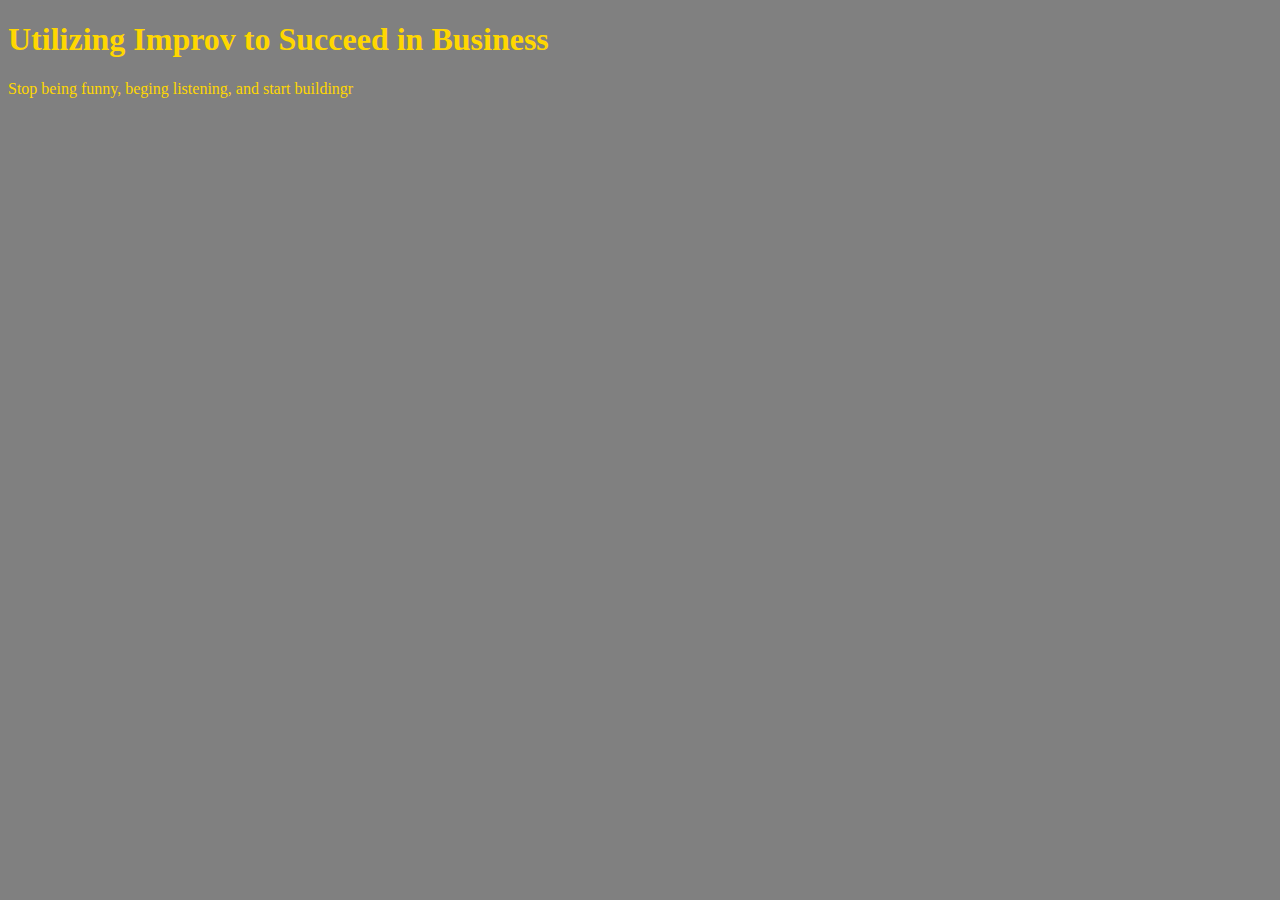
<file: unit1/index.html>
<!DOCTYPE html>
<html>
<head>
	<title>Brian Nelson: Corporate Improv Training</title>
	<link rel="stylesheet" type="text/css" href="CSS/style.css">
</head>
<body>

<h1>Utilizing Improv to Succeed in Business</h1>

<p>Stop being funny, beging listening, and start buildingr</p>

</body>
</html>
</file>
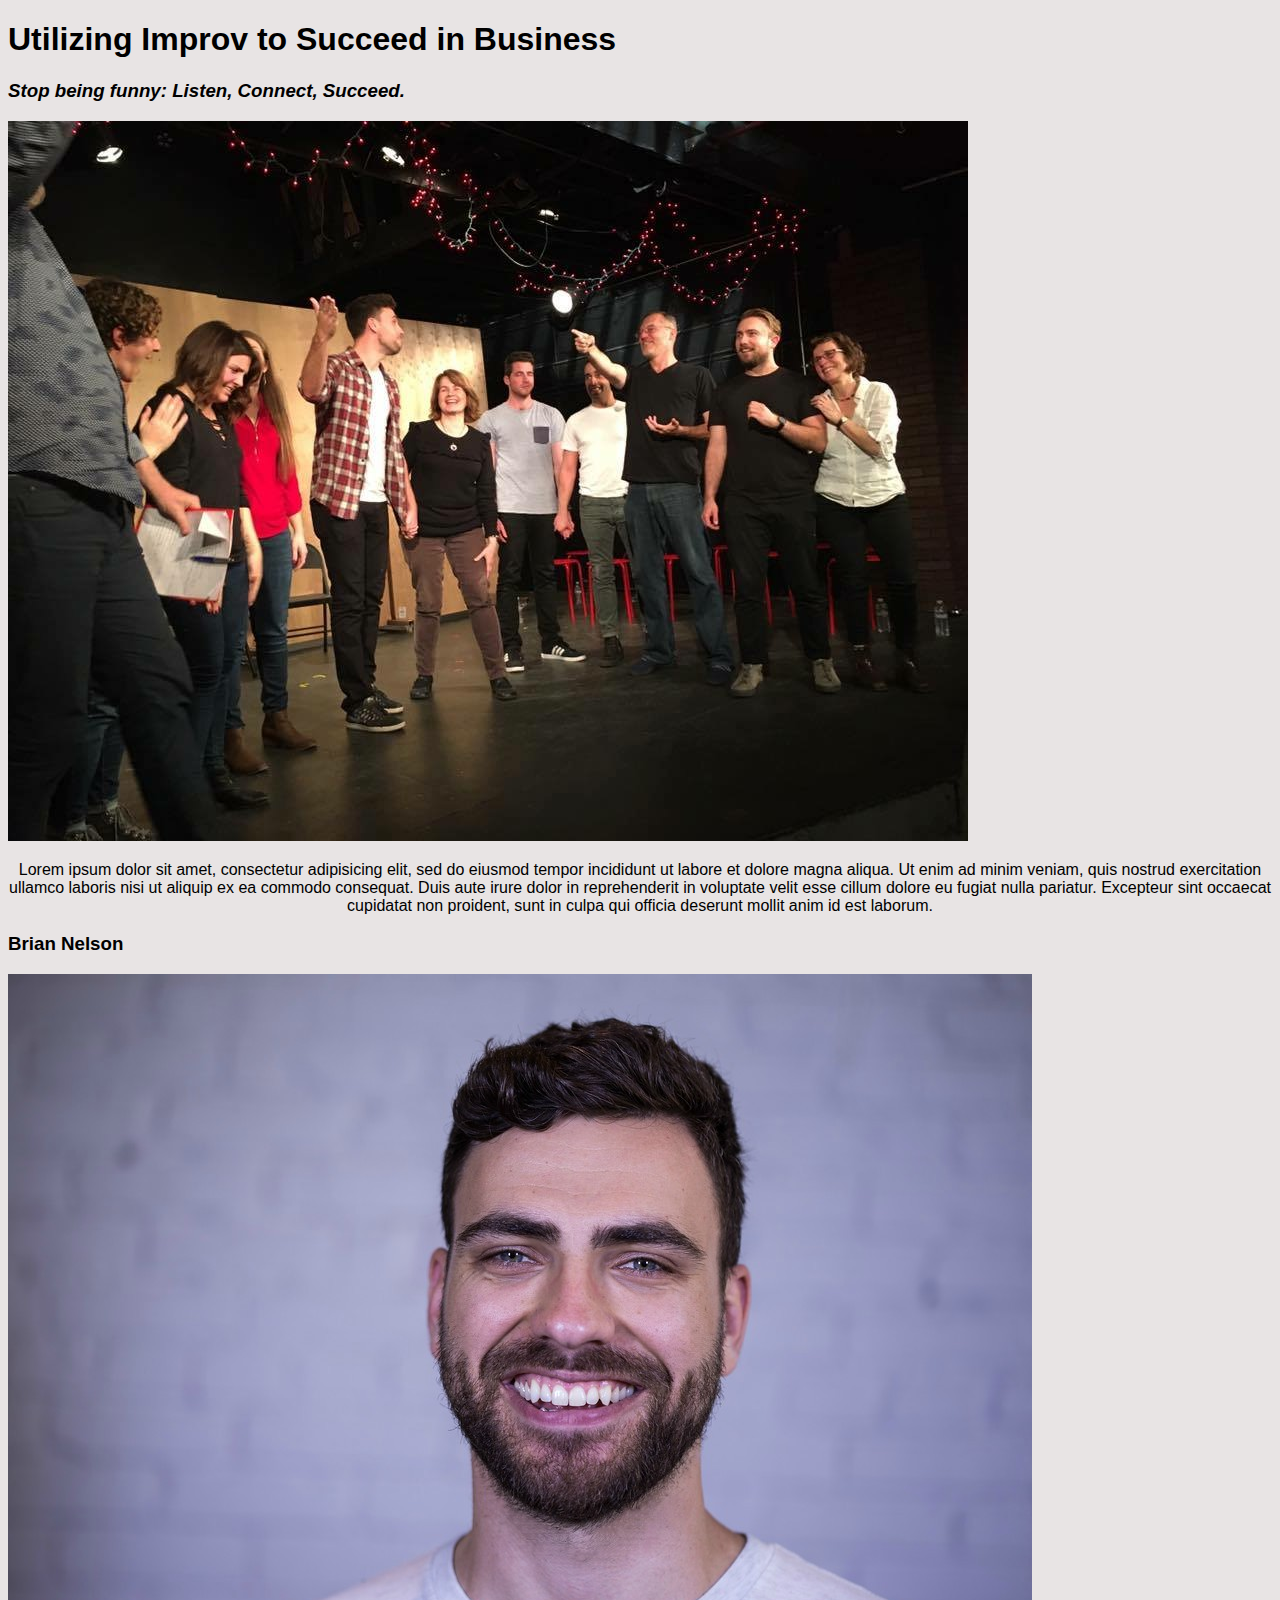
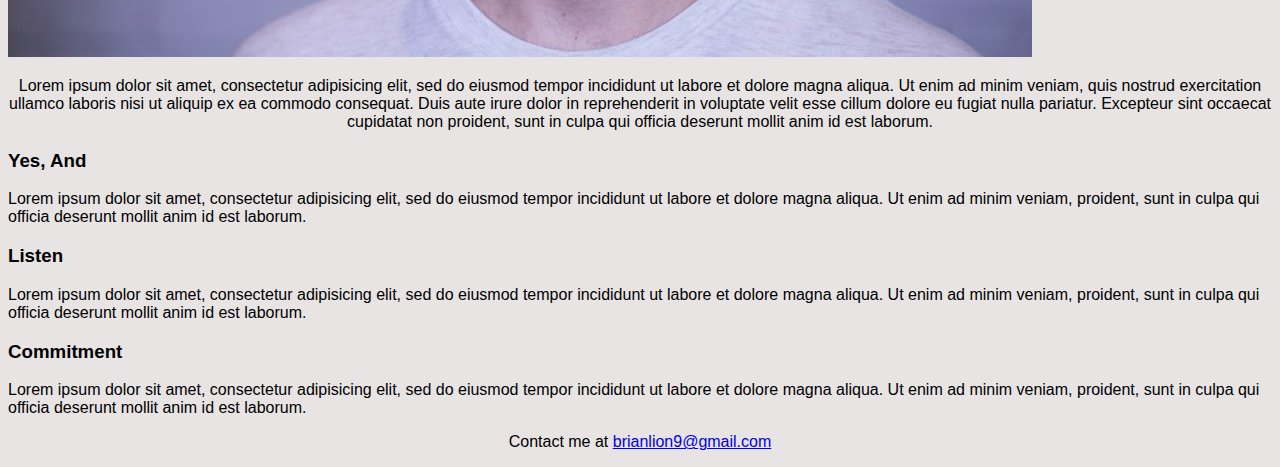
<file: unit3/index.html>
<!DOCTYPE html>
<html>
<head>
	<title>Brian Nelson: Corporate Improv Training</title>
	<link rel="stylesheet" type="text/css" href="css/style.css">
</head>

<body>

<h1>Utilizing Improv to Succeed in Business</h1>


<h3 id="slogan">Stop being funny: Listen, Connect, Succeed.</h3>

 <img src="images/improvgroup.jpeg" alt="IFTP Group" title="improv group shot">

 <p id="aboutme">Lorem ipsum dolor sit amet, consectetur adipisicing elit, sed do eiusmod
 tempor incididunt ut labore et dolore magna aliqua. Ut enim ad minim veniam,
 quis nostrud exercitation ullamco laboris nisi ut aliquip ex ea commodo
 consequat. Duis aute irure dolor in reprehenderit in voluptate velit esse
 cillum dolore eu fugiat nulla pariatur. Excepteur sint occaecat cupidatat non
 proident, sunt in culpa qui officia deserunt mollit anim id est laborum.</p>

<h3>Brian Nelson</h3>
 <img src="images/brian.jpeg" alt="Brian's Headshot" title="GA Brian Nelson headshot">

  <p id="aboutme">Lorem ipsum dolor sit amet, consectetur adipisicing elit, sed do eiusmod
 tempor incididunt ut labore et dolore magna aliqua. Ut enim ad minim veniam,
 quis nostrud exercitation ullamco laboris nisi ut aliquip ex ea commodo
 consequat. Duis aute irure dolor in reprehenderit in voluptate velit esse
 cillum dolore eu fugiat nulla pariatur. Excepteur sint occaecat cupidatat non
 proident, sunt in culpa qui officia deserunt mollit anim id est laborum.</p>

<h3>Yes, And</h3>
  <p id="improvrules">Lorem ipsum dolor sit amet, consectetur adipisicing elit, sed do eiusmod
 tempor incididunt ut labore et dolore magna aliqua. Ut enim ad minim veniam, proident, sunt in culpa qui officia deserunt mollit anim id est laborum.</p>

 <h3>Listen</h3>
  <p id="improvrules">Lorem ipsum dolor sit amet, consectetur adipisicing elit, sed do eiusmod
 tempor incididunt ut labore et dolore magna aliqua. Ut enim ad minim veniam, proident, sunt in culpa qui officia deserunt mollit anim id est laborum.</p>

  <h3>Commitment</h3>
  <p id="improvrules">Lorem ipsum dolor sit amet, consectetur adipisicing elit, sed do eiusmod
 tempor incididunt ut labore et dolore magna aliqua. Ut enim ad minim veniam, proident, sunt in culpa qui officia deserunt mollit anim id est laborum.</p>


</body>
<p id="aboutme">Contact me at 
<a href="mailto:brianlion9@gmail.com">brianlion9@gmail.com</a></p>
</html>
</file>
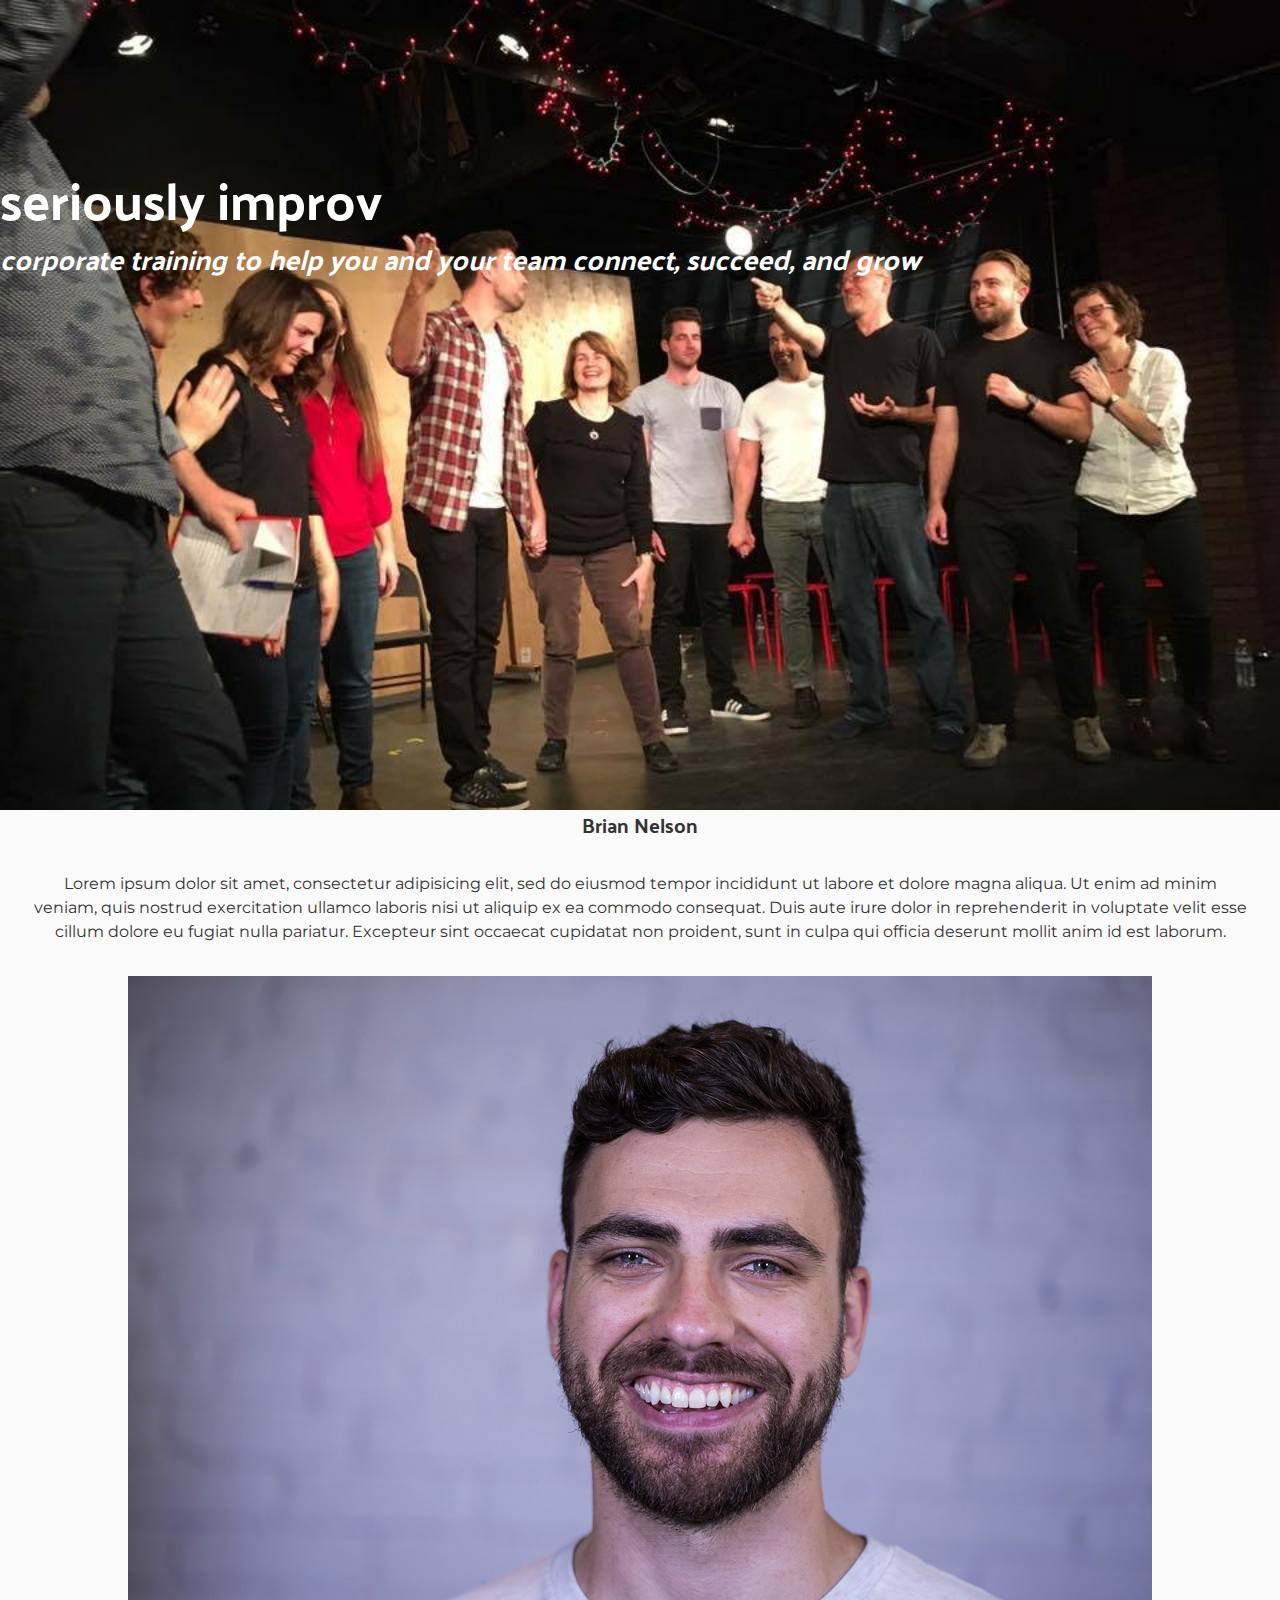
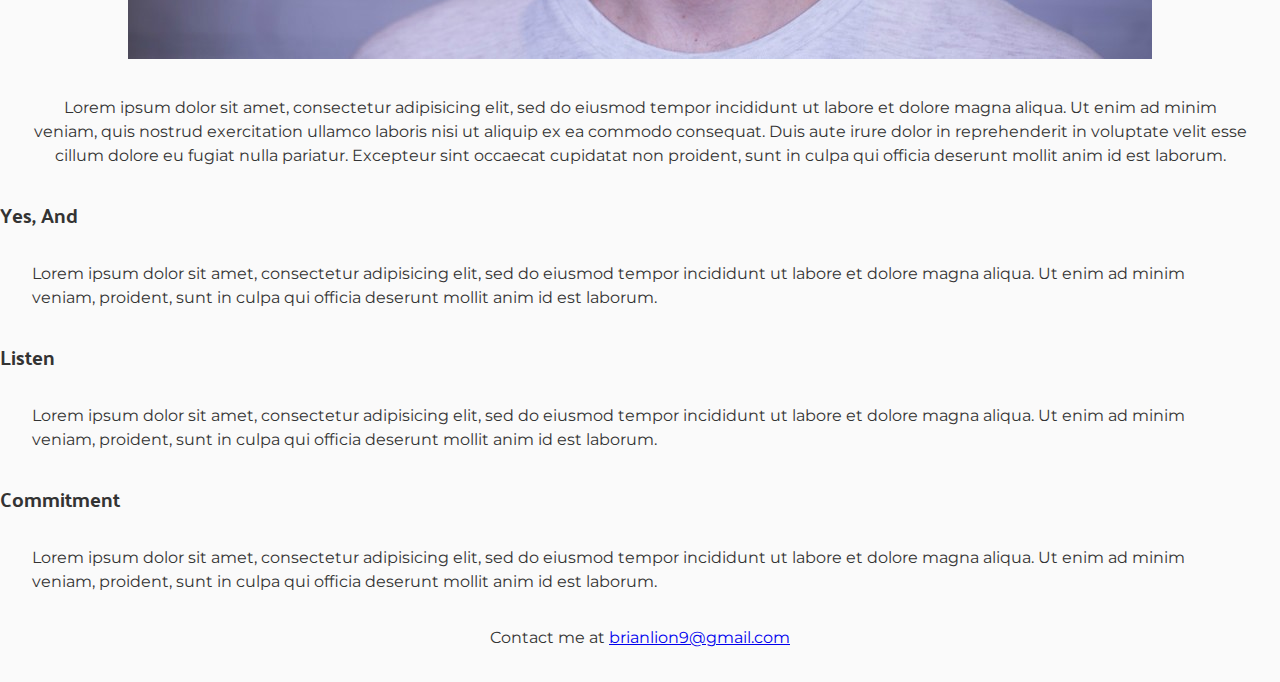
<file: unit4/index.html>
<!DOCTYPE html>
<html>
<head>
	<title>Corporate Improv Training</title>
	<link rel="stylesheet" type="text/css" href="css/style.css">
</head>
<body>
	<section id="intro">
		<h1>seriously improv</h1>
		<h2 id="slogan">corporate training to help you and your team connect, succeed, and grow</h2>
	</section>
	<section id="aboutme">
		<h3>Brian Nelson</h3>
		<p>Lorem ipsum dolor sit amet, consectetur adipisicing elit, sed do eiusmod
 tempor incididunt ut labore et dolore magna aliqua. Ut enim ad minim veniam,
 quis nostrud exercitation ullamco laboris nisi ut aliquip ex ea commodo
 consequat. Duis aute irure dolor in reprehenderit in voluptate velit esse
 cillum dolore eu fugiat nulla pariatur. Excepteur sint occaecat cupidatat non
 proident, sunt in culpa qui officia deserunt mollit anim id est laborum.</p>
		 <img src="images/brian.jpeg" alt="Brian's Headshot" title="GA Brian Nelson headshot">
	</section>
  <p id="aboutme">Lorem ipsum dolor sit amet, consectetur adipisicing elit, sed do eiusmod
 tempor incididunt ut labore et dolore magna aliqua. Ut enim ad minim veniam,
 quis nostrud exercitation ullamco laboris nisi ut aliquip ex ea commodo
 consequat. Duis aute irure dolor in reprehenderit in voluptate velit esse
 cillum dolore eu fugiat nulla pariatur. Excepteur sint occaecat cupidatat non
 proident, sunt in culpa qui officia deserunt mollit anim id est laborum.</p>

<h3>Yes, And</h3>
  <p>Lorem ipsum dolor sit amet, consectetur adipisicing elit, sed do eiusmod
 tempor incididunt ut labore et dolore magna aliqua. Ut enim ad minim veniam, proident, sunt in culpa qui officia deserunt mollit anim id est laborum.</p>

 <h3>Listen</h3>
  <p>Lorem ipsum dolor sit amet, consectetur adipisicing elit, sed do eiusmod
 tempor incididunt ut labore et dolore magna aliqua. Ut enim ad minim veniam, proident, sunt in culpa qui officia deserunt mollit anim id est laborum.</p>

  <h3>Commitment</h3>
  <p>Lorem ipsum dolor sit amet, consectetur adipisicing elit, sed do eiusmod
 tempor incididunt ut labore et dolore magna aliqua. Ut enim ad minim veniam, proident, sunt in culpa qui officia deserunt mollit anim id est laborum.</p>


</body>
<p id="aboutme">Contact me at 
<a href="mailto:brianlion9@gmail.com">brianlion9@gmail.com</a></p>
</html>
</file>
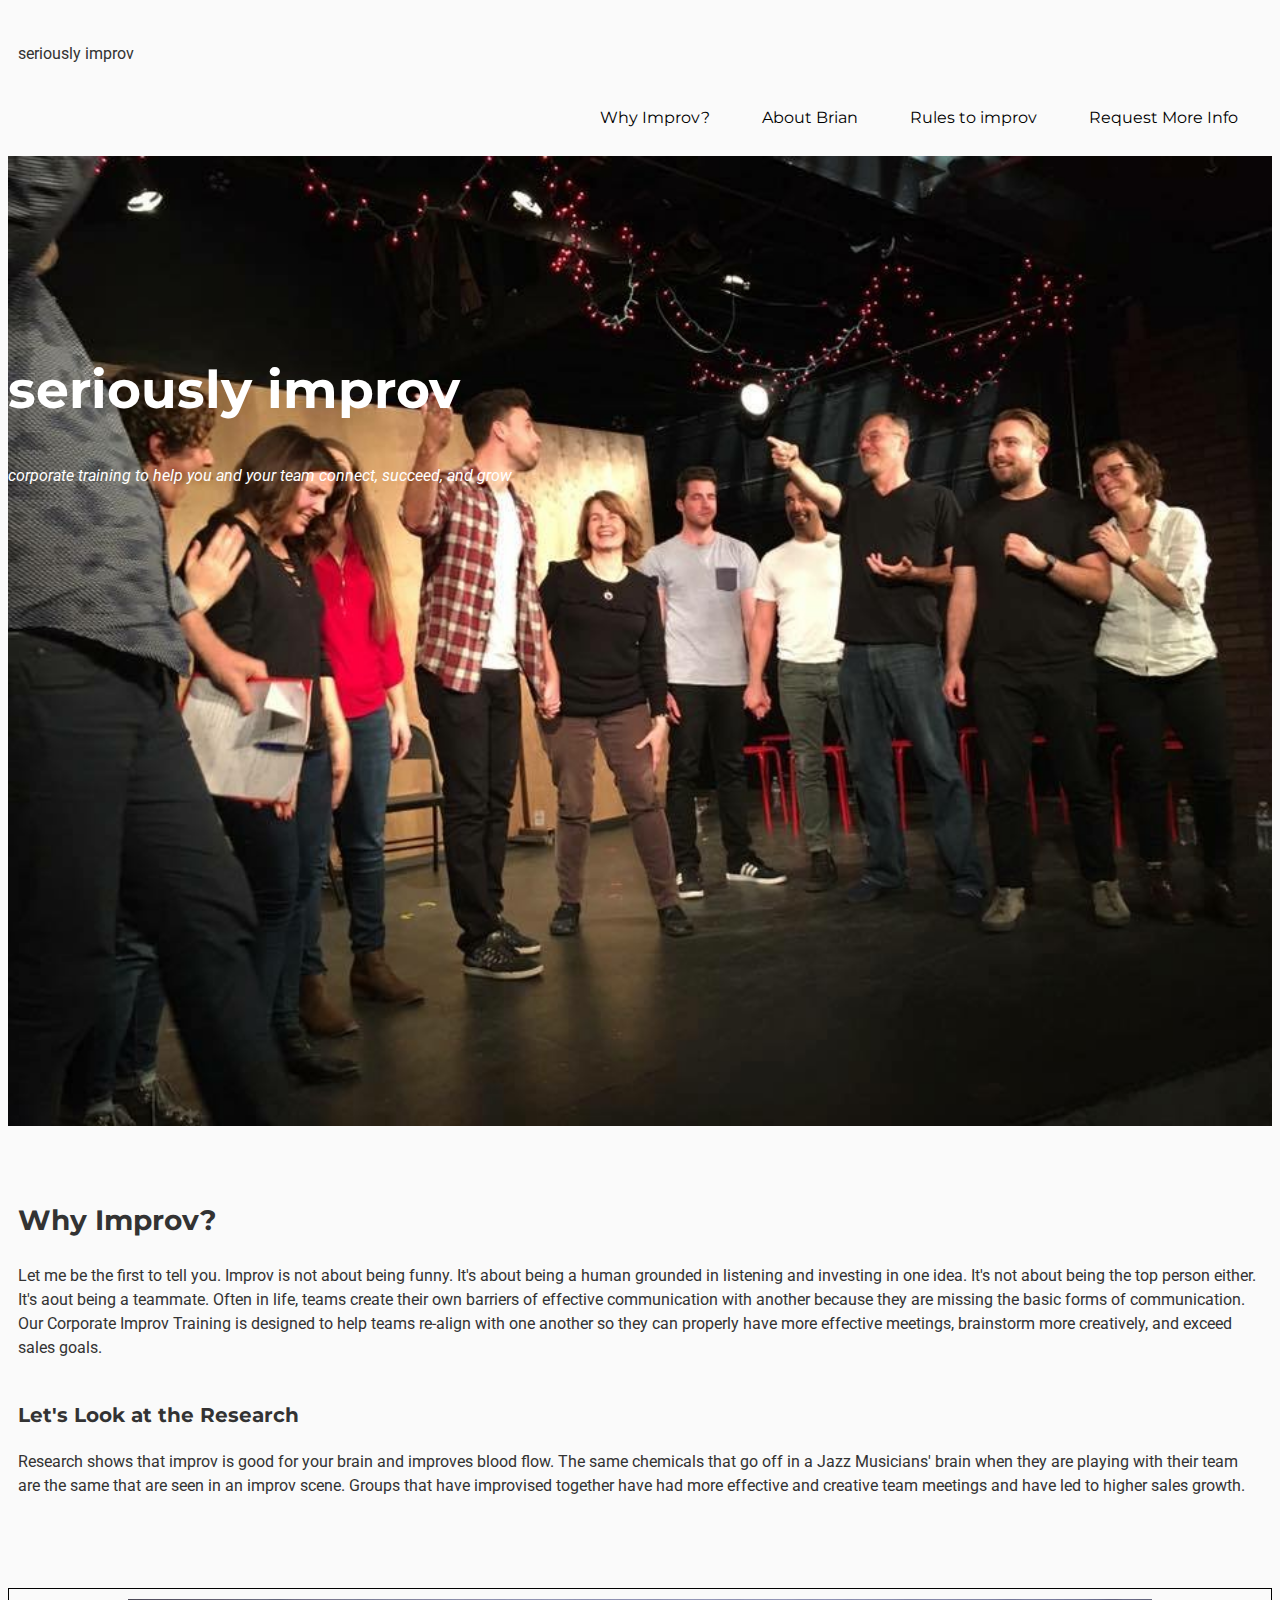
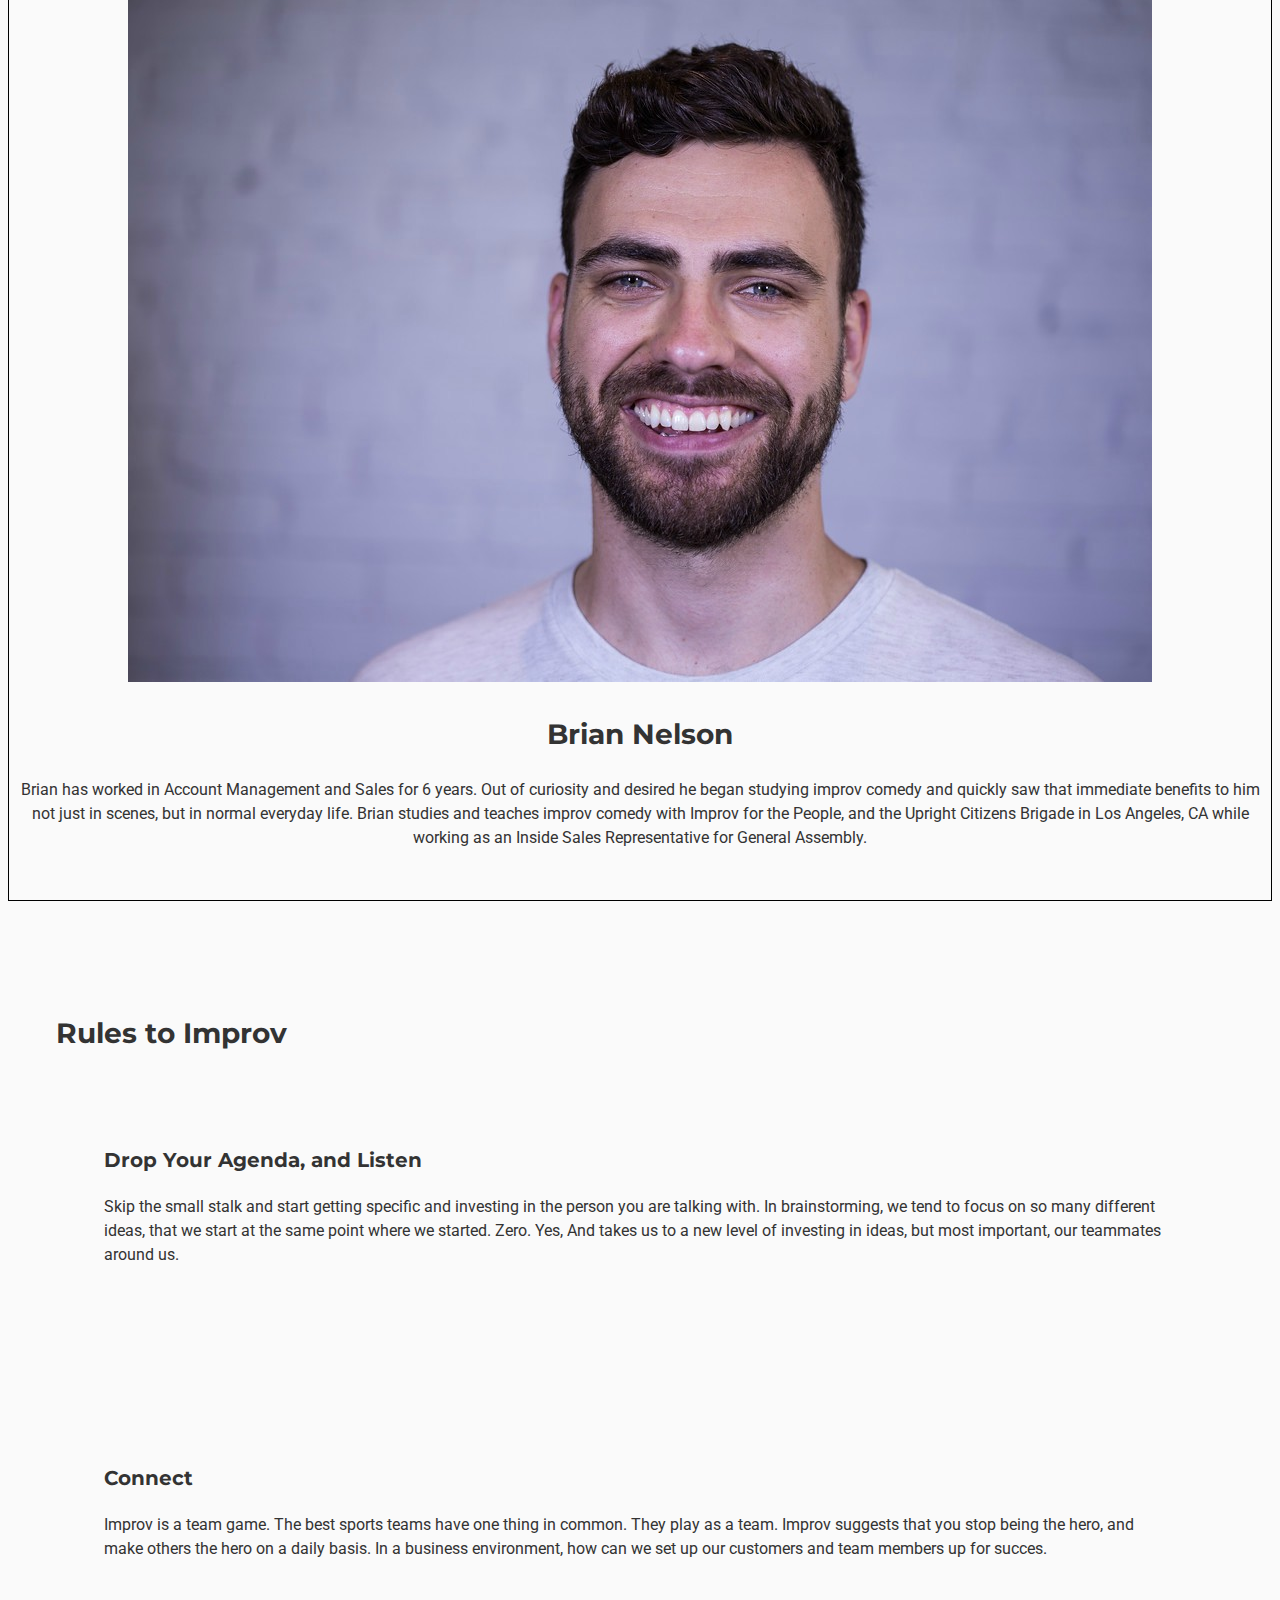
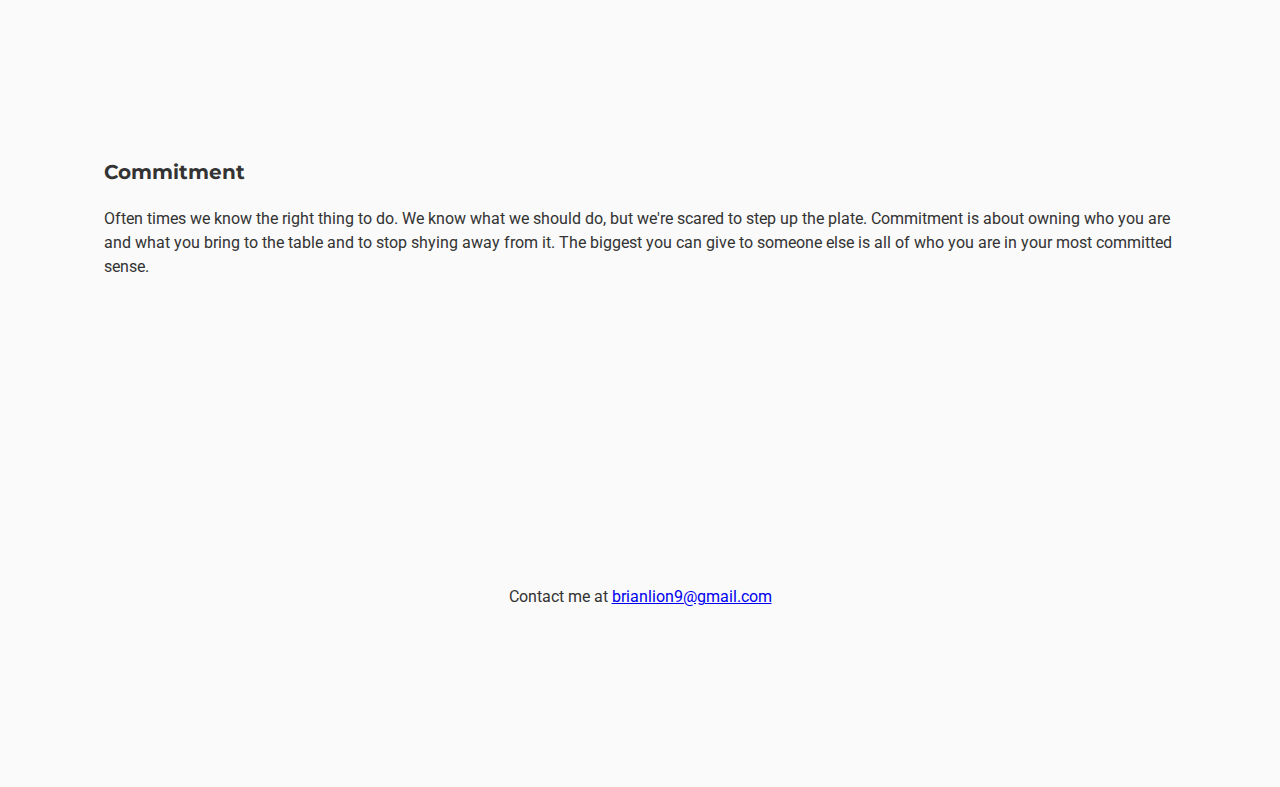
<file: unit5/index.html>
<!DOCTYPE html>
<html>
<head>
	<title>Corporate Improv Training</title>
	<link rel="stylesheet" type="text/css" href="css/style.css">
</head>
<body>
	<header>
		<p class="logo">seriously improv</p>
		<nav>
			<a href="#whyimprov">Why Improv?</a>
			<a href="#aboutme">About Brian</a>
			<a href="#improvrules">Rules to improv</a>
			<a href="#footer">Request More Info</a>
		</nav>
	</header>
	<section id="intro">
		<h1>seriously improv</h1>
		<p id="slogan">corporate training to help you and your team connect, succeed, and grow</p>
	</section>
	<section id="whyimprov">
		<h2>Why Improv?</h2>
		<p>Let me be the first to tell you. Improv is not about being funny. It's about being a human grounded in listening and investing in one idea. It's not about being the top person either. It's aout being a teammate. Often in life, teams create their own barriers of effective communication with another because they are missing the basic forms of communication. Our Corporate Improv Training is designed to help teams re-align with one another so they can properly have more effective meetings, brainstorm more creatively, and exceed sales goals.</p>
		<h3>Let's Look at the Research</h3>
		<p>Research shows that improv is good for your brain and improves blood flow. The same chemicals that go off in a Jazz Musicians' brain when they are playing with their team are the same that are seen in an improv scene. Groups that have improvised together have had more effective and creative team meetings and have led to higher sales growth.</p>
	</section>
	<section id="aboutme">
		<img src="images/brian.jpeg" alt="Brian's Headshot" title="GA Brian Nelson headshot">
		<div class="picture">
			<h2>Brian Nelson</h2>
			<p>Brian has worked in Account Management and Sales for 6 years. Out of curiosity and desired he began studying improv comedy and quickly saw that immediate benefits to him not just in scenes, but in normal everyday life. Brian studies and teaches improv comedy with Improv for the People, and the Upright Citizens Brigade in Los Angeles, CA while working as an Inside Sales Representative for General Assembly. </p>
		</div>
	</section>
	<section id="improvrules">
		<h2>Rules to Improv</h2>
		<section>
			<h3>Drop Your Agenda, and Listen</h3>
			<p>Skip the small stalk and start getting specific and investing in the person you are talking with. In brainstorming, we tend to focus on so many different ideas, that we start at the same point where we started. Zero. Yes, And takes us to a new level of investing in ideas, but most important, our teammates around us.</p>
		</section>
		<section>
			<h3>Connect</h3>
			<p>Improv is a team game. The best sports teams have one thing in common. They play as a team. Improv suggests that you stop being the hero, and make others the hero on a daily basis. In a business environment, how can we set up our customers and team members up for succes.</p>
		</section>
		<section>
			<h3>Commitment</h3>
			<p>Often times we know the right thing to do. We know what we should do, but we're scared to step up the plate. Commitment is about owning who you are and what you bring to the table and to stop shying away from it. The biggest you can give to someone else is all of who you are in your most committed sense.</p>
		</section>
	</section>
	<section id="footer">
	<footer>
		<p>Contact me at 
		<a href="mailto:brianlion9@gmail.com">brianlion9@gmail.com</a></p>
	</footer>
	</section>
</body>
</html>
</file>
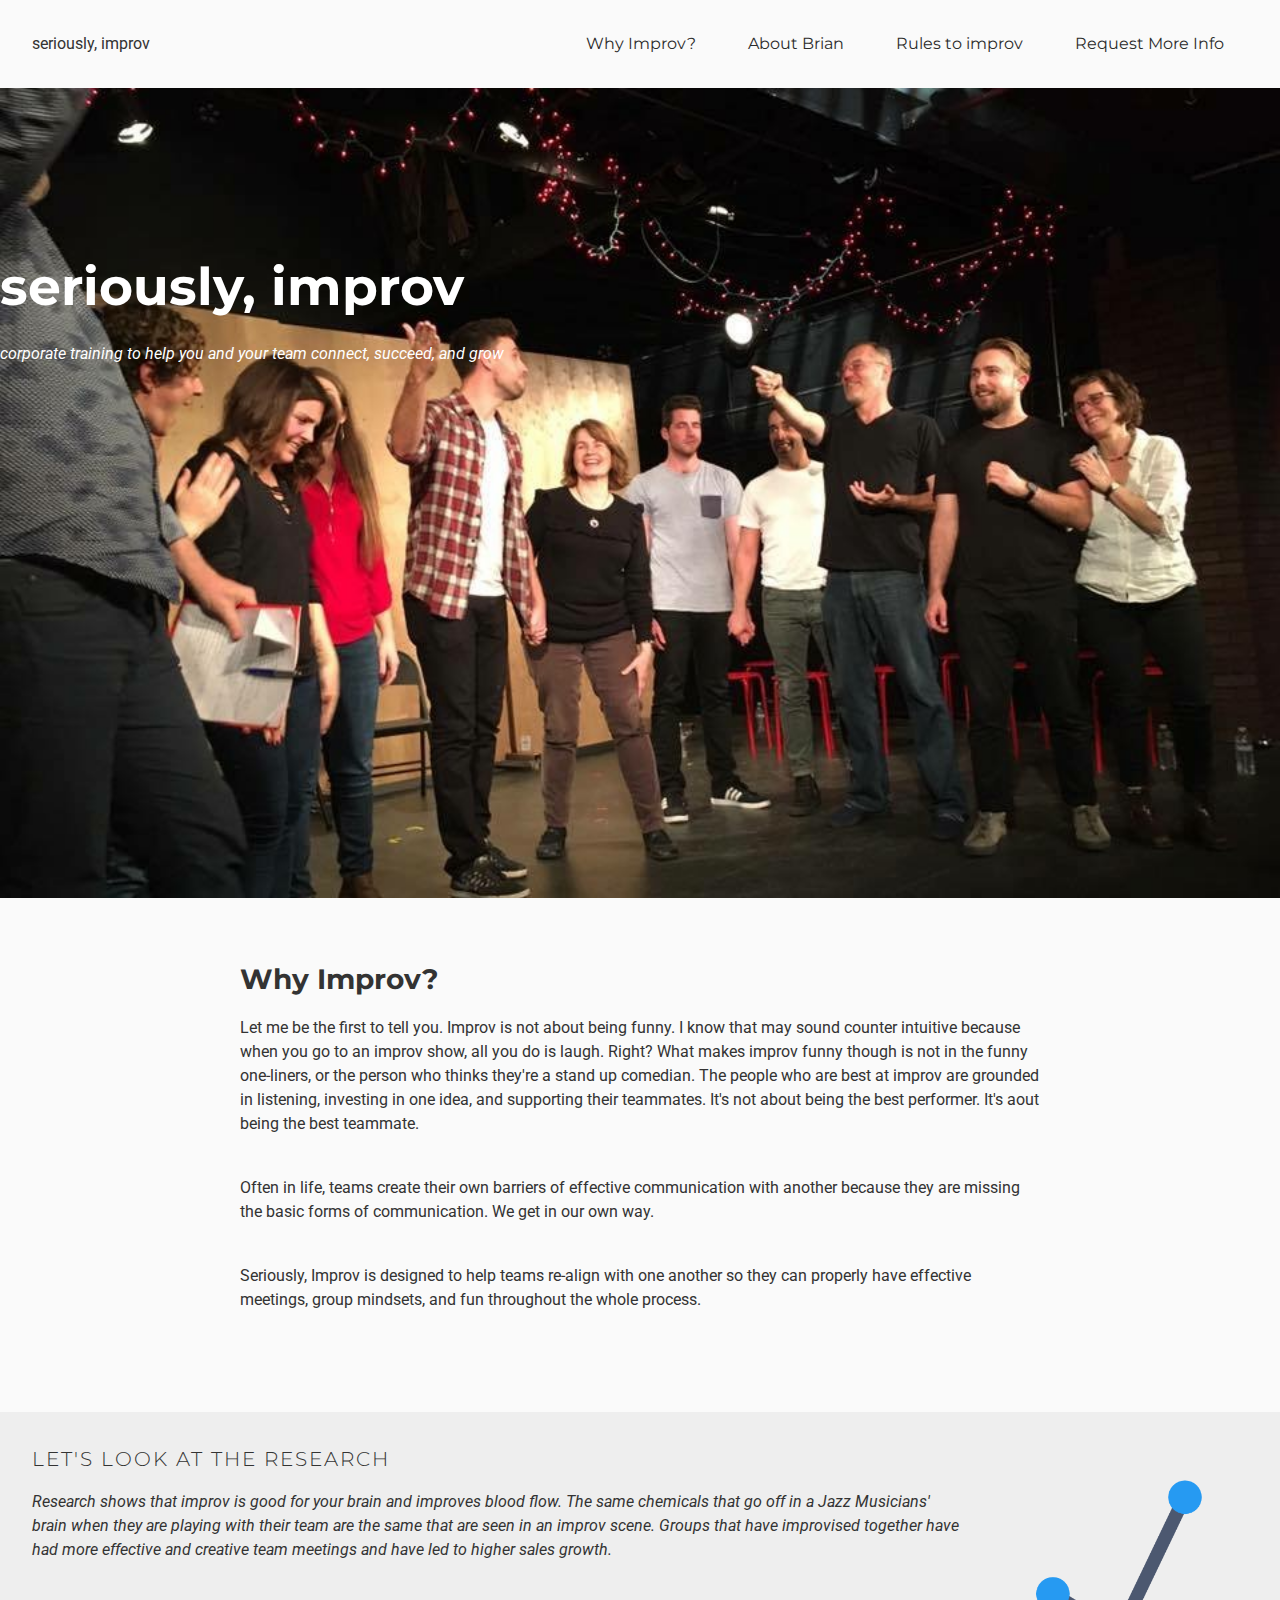
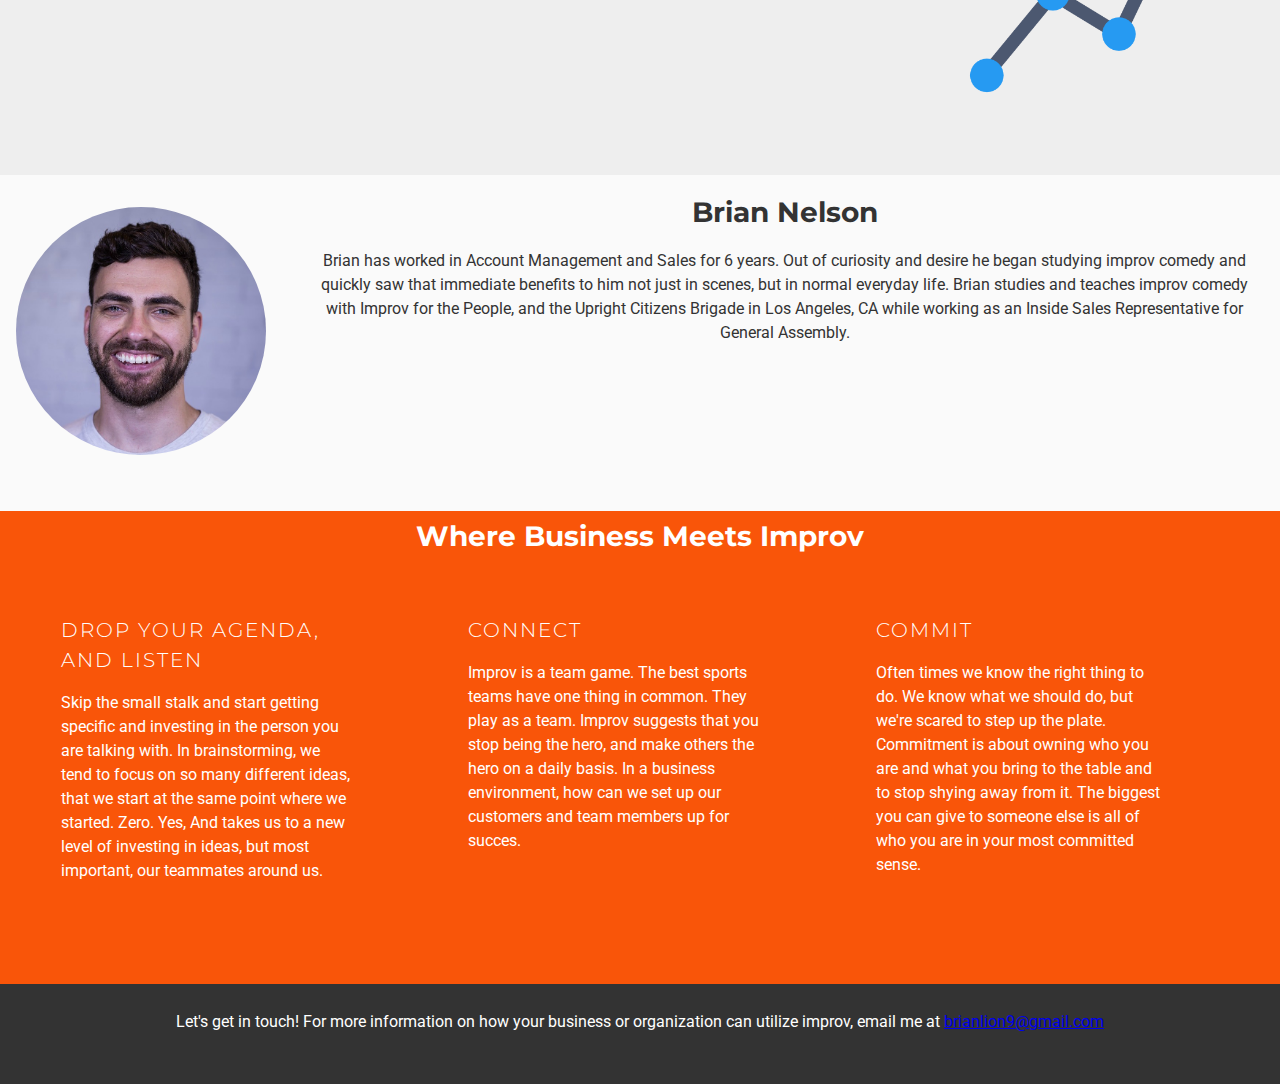
<file: unit6/index.html>
<!DOCTYPE html>
<html>
<head>
	<title>Corporate Improv Training</title>
	<link rel="stylesheet" type="text/css" href="css/style.css">
</head>
<body>
	<header class="clearfix">
		<p class="logo">seriously, improv</p>
		<nav>
			<a href="#whyimprov">Why Improv?</a>
			<a href="#aboutme">About Brian</a>
			<a href="#improvrules">Rules to improv</a>
			<a href="#footer">Request More Info</a>
		</nav>
	</header>
	<section id="intro">
		<h1>seriously, improv</h1>
		<p id="slogan">corporate training to help you and your team connect, succeed, and grow</p>
	</section>
	<section id="whyimprov">
		<h2>Why Improv?</h2>
		<p>Let me be the first to tell you. Improv is not about being funny. I know that may sound counter intuitive because when you go to an improv show, all you do is laugh. Right? What makes improv funny though is not in the funny one-liners, or the person who thinks they're a stand up comedian. The people who are best at improv are grounded in listening, investing in one idea, and supporting their teammates. It's not about being the best performer. It's aout being the best teammate.</p>

		<p>Often in life, teams create their own barriers of effective communication with another because they are missing the basic forms of communication. We get in our own way.</p>

		<p>Seriously, Improv is designed to help teams re-align with one another so they can properly have effective meetings, group mindsets, and fun throughout the whole process.</p>
	</section>
	<div class="egg">
	<div class="wrapper">
	<section id="research" class="clearfix">
			<img src="images/connection.png" class="chart">
		<h3>Let's Look at the Research</h3>
		<p id="sup">Research shows that improv is good for your brain and improves blood flow. The same chemicals that go off in a Jazz Musicians' brain when they are playing with their team are the same that are seen in an improv scene. Groups that have improvised together have had more effective and creative team meetings and have led to higher sales growth.</p>
	</section>
	</div>
	</div>
	<section id="aboutme" class="clearfix">
		<img src="images/brian.jpeg" class="img1">
			<h2>Brian Nelson</h2>
			<p id="me">Brian has worked in Account Management and Sales for 6 years. Out of curiosity and desire he began studying improv comedy and quickly saw that immediate benefits to him not just in scenes, but in normal everyday life. Brian studies and teaches improv comedy with Improv for the People, and the Upright Citizens Brigade in Los Angeles, CA while working as an Inside Sales Representative for General Assembly. </p>
	</section>
	<section id="improvrules" class="clearfix">
		<h2 id= "rules">Where Business Meets Improv</h2>
		<div class="column">
			<h3>Drop Your Agenda, and Listen</h3>
			<p>Skip the small stalk and start getting specific and investing in the person you are talking with. In brainstorming, we tend to focus on so many different ideas, that we start at the same point where we started. Zero. Yes, And takes us to a new level of investing in ideas, but most important, our teammates around us.</p>
		</div>
		<div class="column">
			<h3>Connect</h3>
			<p>Improv is a team game. The best sports teams have one thing in common. They play as a team. Improv suggests that you stop being the hero, and make others the hero on a daily basis. In a business environment, how can we set up our customers and team members up for succes.</p>
		</div>
		<div class="column">
			<h3>Commit</h3>
			<p>Often times we know the right thing to do. We know what we should do, but we're scared to step up the plate. Commitment is about owning who you are and what you bring to the table and to stop shying away from it. The biggest you can give to someone else is all of who you are in your most committed sense.</p>
		</div>
		<div class="clearfix"></div>
	</section>
	<footer id="footer">
		<p>Let's get in touch! For more information on how your business or organization can utilize improv, email me at
		<a href="mailto:brianlion9@gmail.com">brianlion9@gmail.com</a></p>
	</footer>
</body>
</html>
</file>
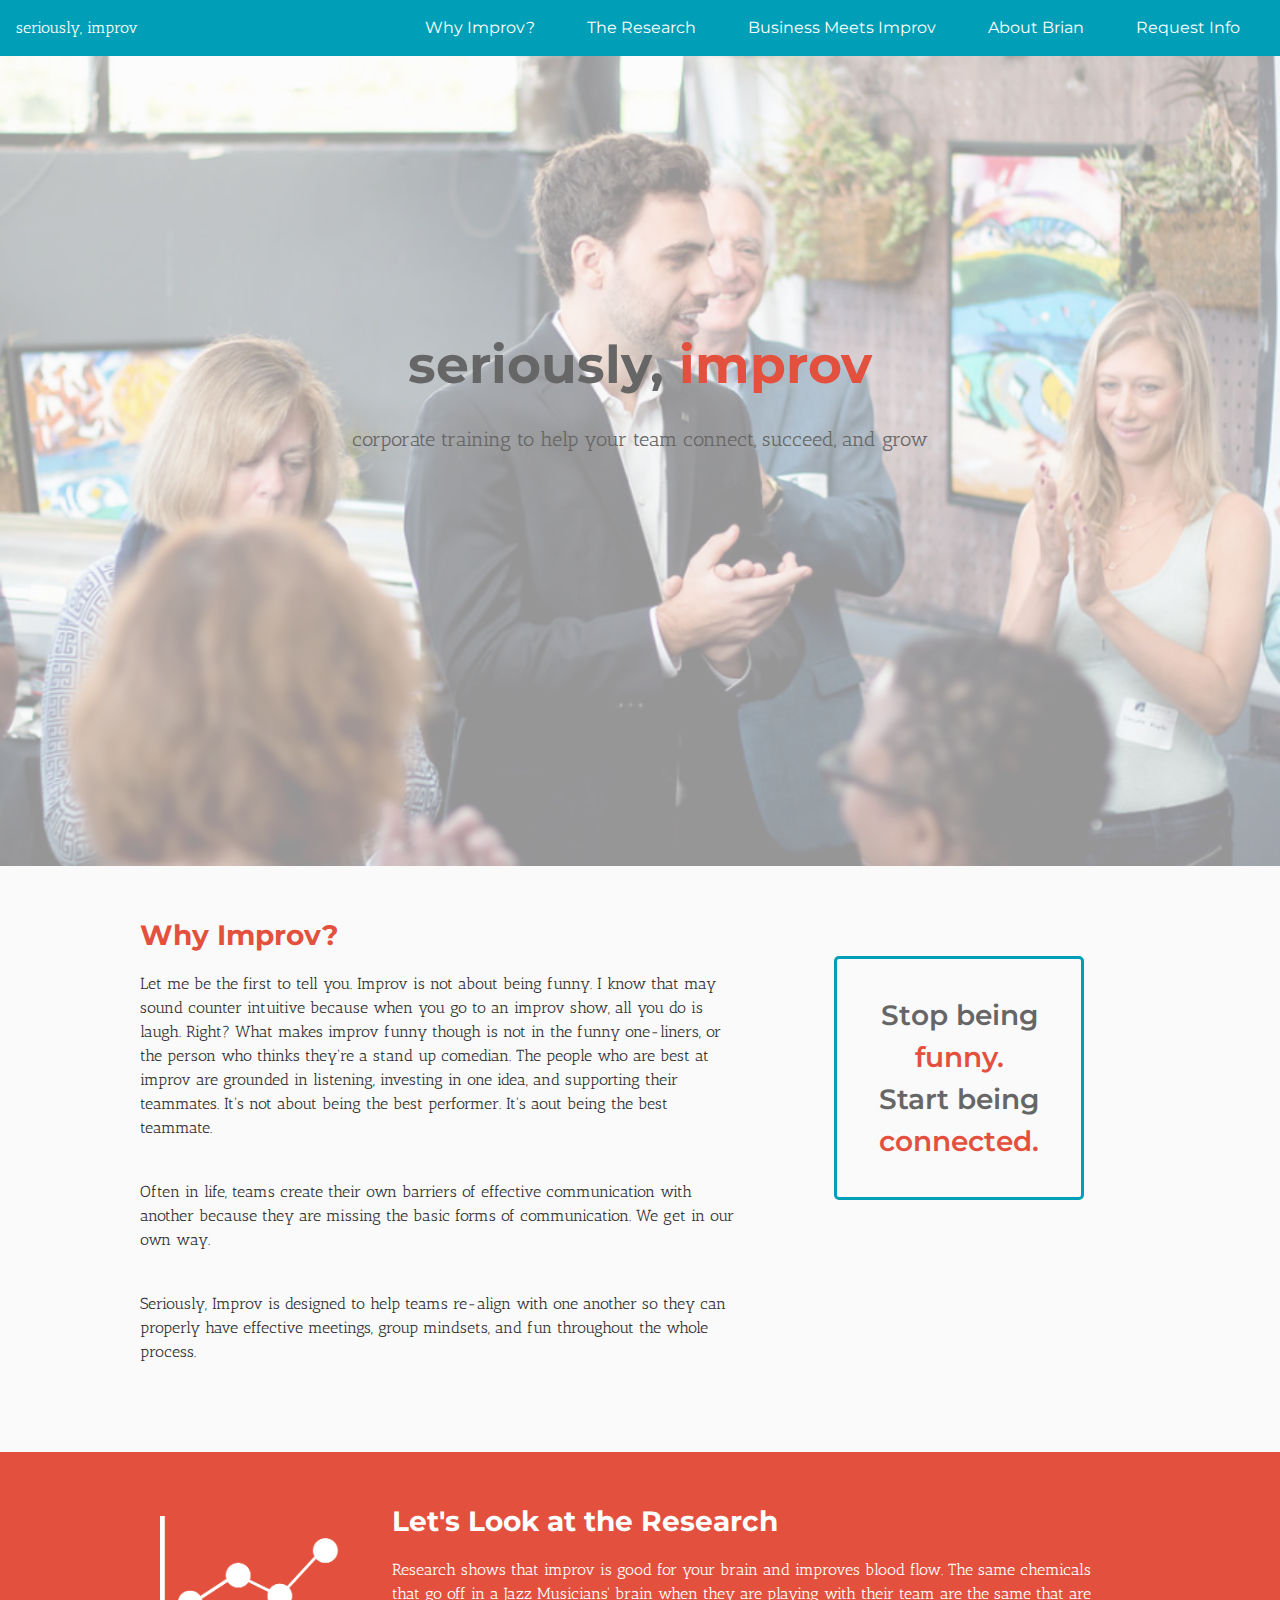
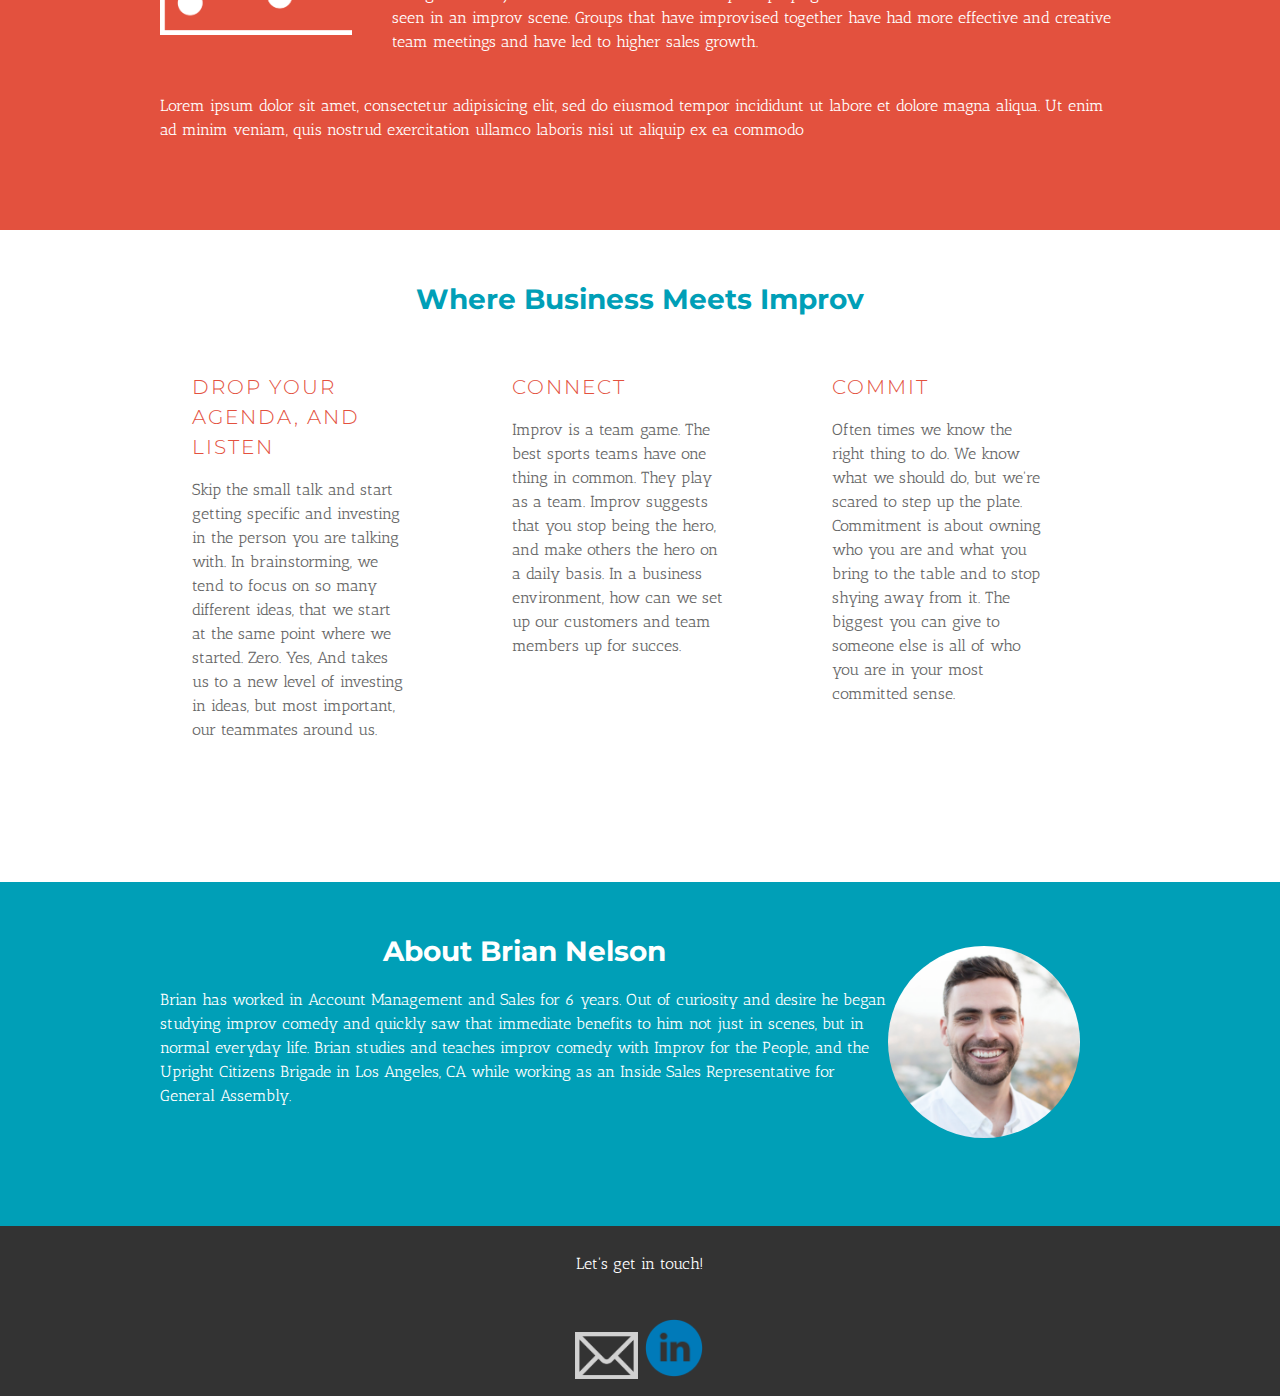
<file: unit7/index.html>
<!DOCTYPE html>
<html>
<head>
	<title>Corporate Improv Training</title>
	<link rel="stylesheet" type="text/css" href="css/style.css">
</head>
<body>
	<header class="clearfix">
		<p class="logo">seriously, improv</p>
		<nav>
			<a href="#whyimprov">Why Improv?</a>
			<a href="#research">The Research</a>
			<a href="#improvrules">Business Meets Improv</a>
			<a href="#aboutme">About Brian</a>
			<a href="#footer">Request Info</a>
		</nav>
	</header>
	<section id="intro">
	<div id="bg"></div>
	<h1 id=bg2>seriously, <span class="red">improv</span></h1>
	<p>corporate training to help your team connect, succeed, and grow</p>
	</section>
	<section id="whyimprov">
		<h2 class="red">Why Improv?</h2>
		<div class="c1" id="box">
			<span class="grey">Stop being</span><br>funny.<br><span class="grey">Start being</span><br>connected.
		</div>
		<div class="c2" id="copy">
			<p>Let me be the first to tell you. Improv is not about being funny. I know that may sound counter intuitive because when you go to an improv show, all you do is laugh. Right? What makes improv funny though is not in the funny one-liners, or the person who thinks they're a stand up comedian. The people who are best at improv are grounded in listening, investing in one idea, and supporting their teammates. It's not about being the best performer. It's aout being the best teammate.</p>

			<p>Often in life, teams create their own barriers of effective communication with another because they are missing the basic forms of communication. We get in our own way.</p>

			<p>Seriously, Improv is designed to help teams re-align with one another so they can properly have effective meetings, group mindsets, and fun throughout the whole process.</p>
		</div>
	</section>
	<section id="research" class="clearfix">
	<div class="wrapper">
			<img src="images/connection.png" class="chart">
		<h3>Let's Look at the Research</h3>
		<p id="sup">Research shows that improv is good for your brain and improves blood flow. The same chemicals that go off in a Jazz Musicians' brain when they are playing with their team are the same that are seen in an improv scene. Groups that have improvised together have had more effective and creative team meetings and have led to higher sales growth.</p>

		<p>Lorem ipsum dolor sit amet, consectetur adipisicing elit, sed do eiusmod
		tempor incididunt ut labore et dolore magna aliqua. Ut enim ad minim veniam,
		quis nostrud exercitation ullamco laboris nisi ut aliquip ex ea commodo</p>
	</div>
	</section>
	<section id="improvrules" class="clearfix">
	<div class="wrapper">
		<h2 class="blue" id= "rules">Where Business Meets Improv</h2>
		<div class="column">
			<h4 class="red">Drop Your Agenda, and Listen</h4>
			<p>Skip the small talk and start getting specific and investing in the person you are talking with. In brainstorming, we tend to focus on so many different ideas, that we start at the same point where we started. Zero. Yes, And takes us to a new level of investing in ideas, but most important, our teammates around us.</p>
		</div>
		<div class="column">
			<h4 class="red">Connect</h4>
			<p>Improv is a team game. The best sports teams have one thing in common. They play as a team. Improv suggests that you stop being the hero, and make others the hero on a daily basis. In a business environment, how can we set up our customers and team members up for succes.</p>
		</div>
		<div class="column">
			<h4 class="red">Commit</h4>
			<p>Often times we know the right thing to do. We know what we should do, but we're scared to step up the plate. Commitment is about owning who you are and what you bring to the table and to stop shying away from it. The biggest you can give to someone else is all of who you are in your most committed sense.</p>
		</div>
		<div class="clearfix"></div>
	</div>
	</section>
	<section id="aboutme" class="clearfix">
	<div class="wrapper">
		<img src="images/brian.png" class="img1">
			<h2>About Brian Nelson</h2>
			<p id="me">Brian has worked in Account Management and Sales for 6 years. Out of curiosity and desire he began studying improv comedy and quickly saw that immediate benefits to him not just in scenes, but in normal everyday life. Brian studies and teaches improv comedy with Improv for the People, and the Upright Citizens Brigade in Los Angeles, CA while working as an Inside Sales Representative for General Assembly. </p>
	</div>
	</section>
	<footer id="footer">
		<p>Let's get in touch!</p>
		<a href="mailto:brianlion9@gmail.com"><img src="images/mail.png" class="img2"></a>
		<a href="https://www.linkedin.com/in/brian-nelson-67527b23/"><img src="images/linkedin.png" class="img2"></a>
	</footer>
</body>
</html>
</file>
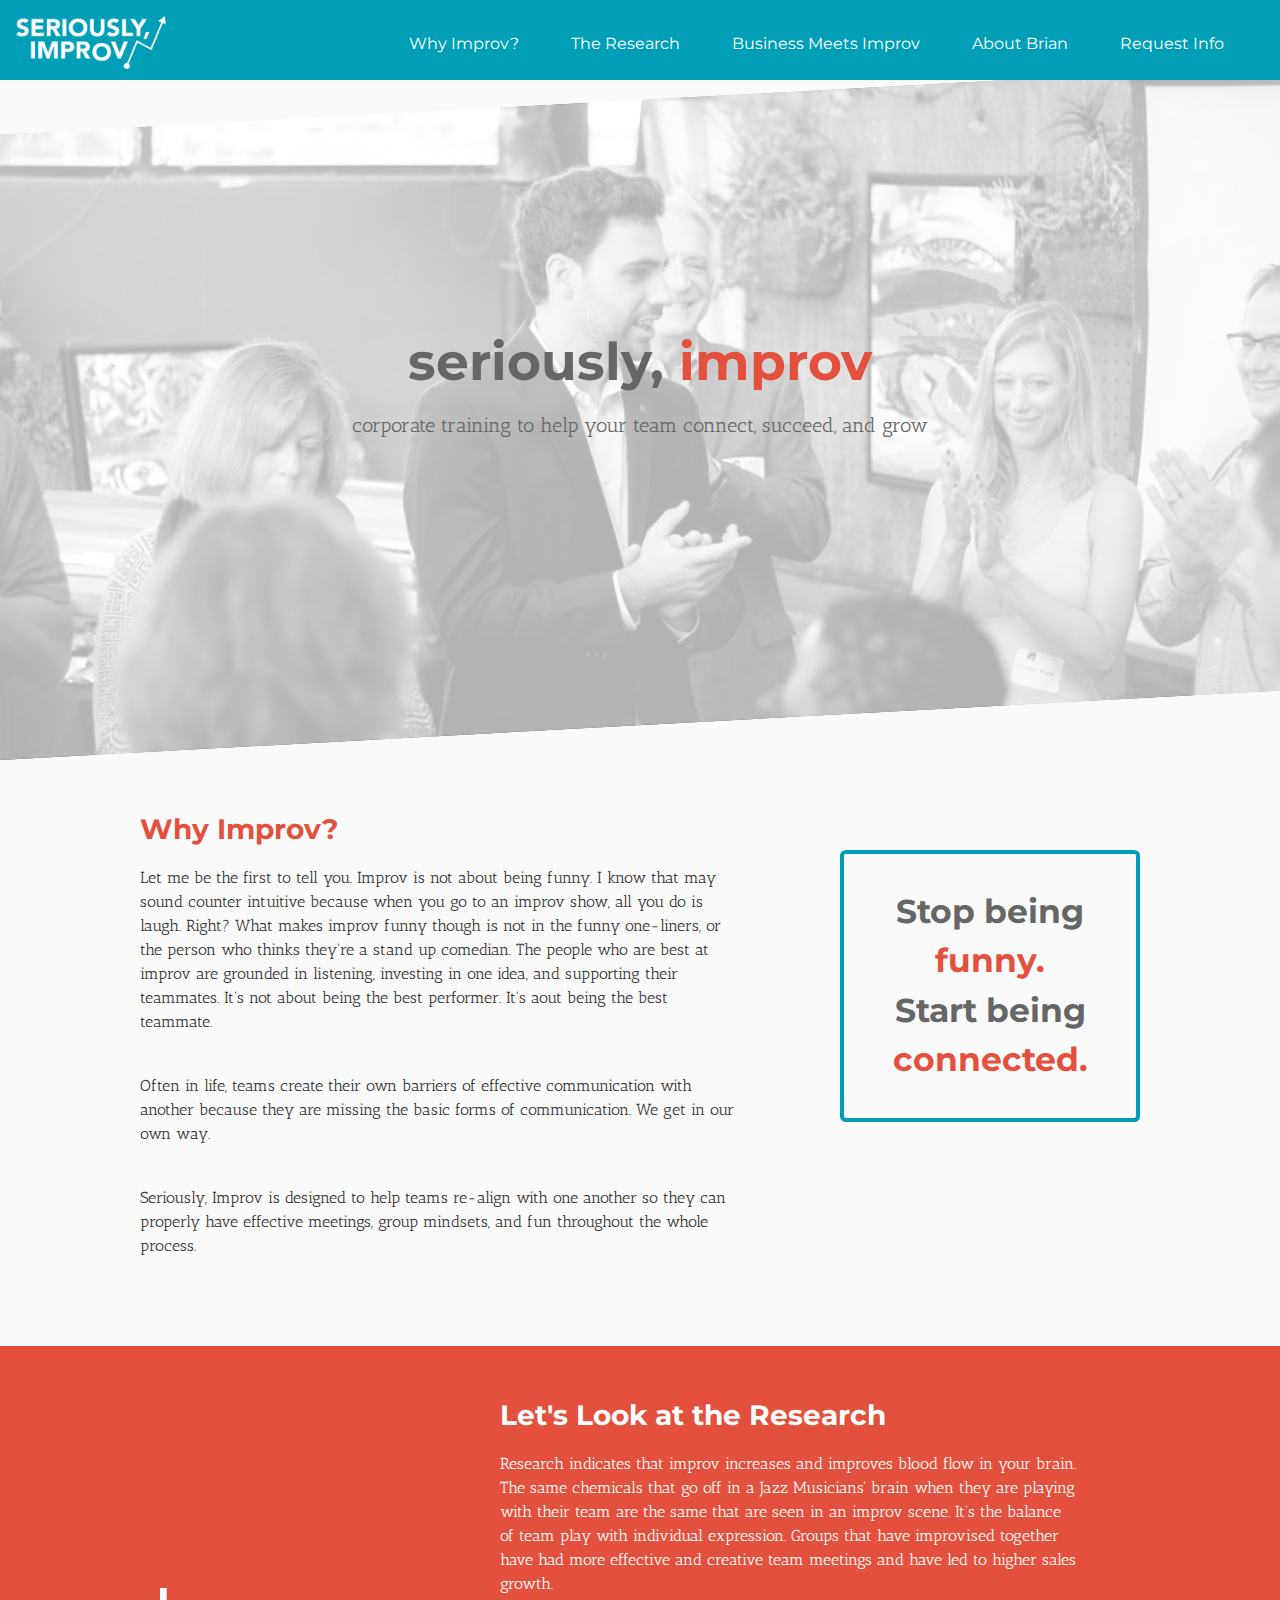
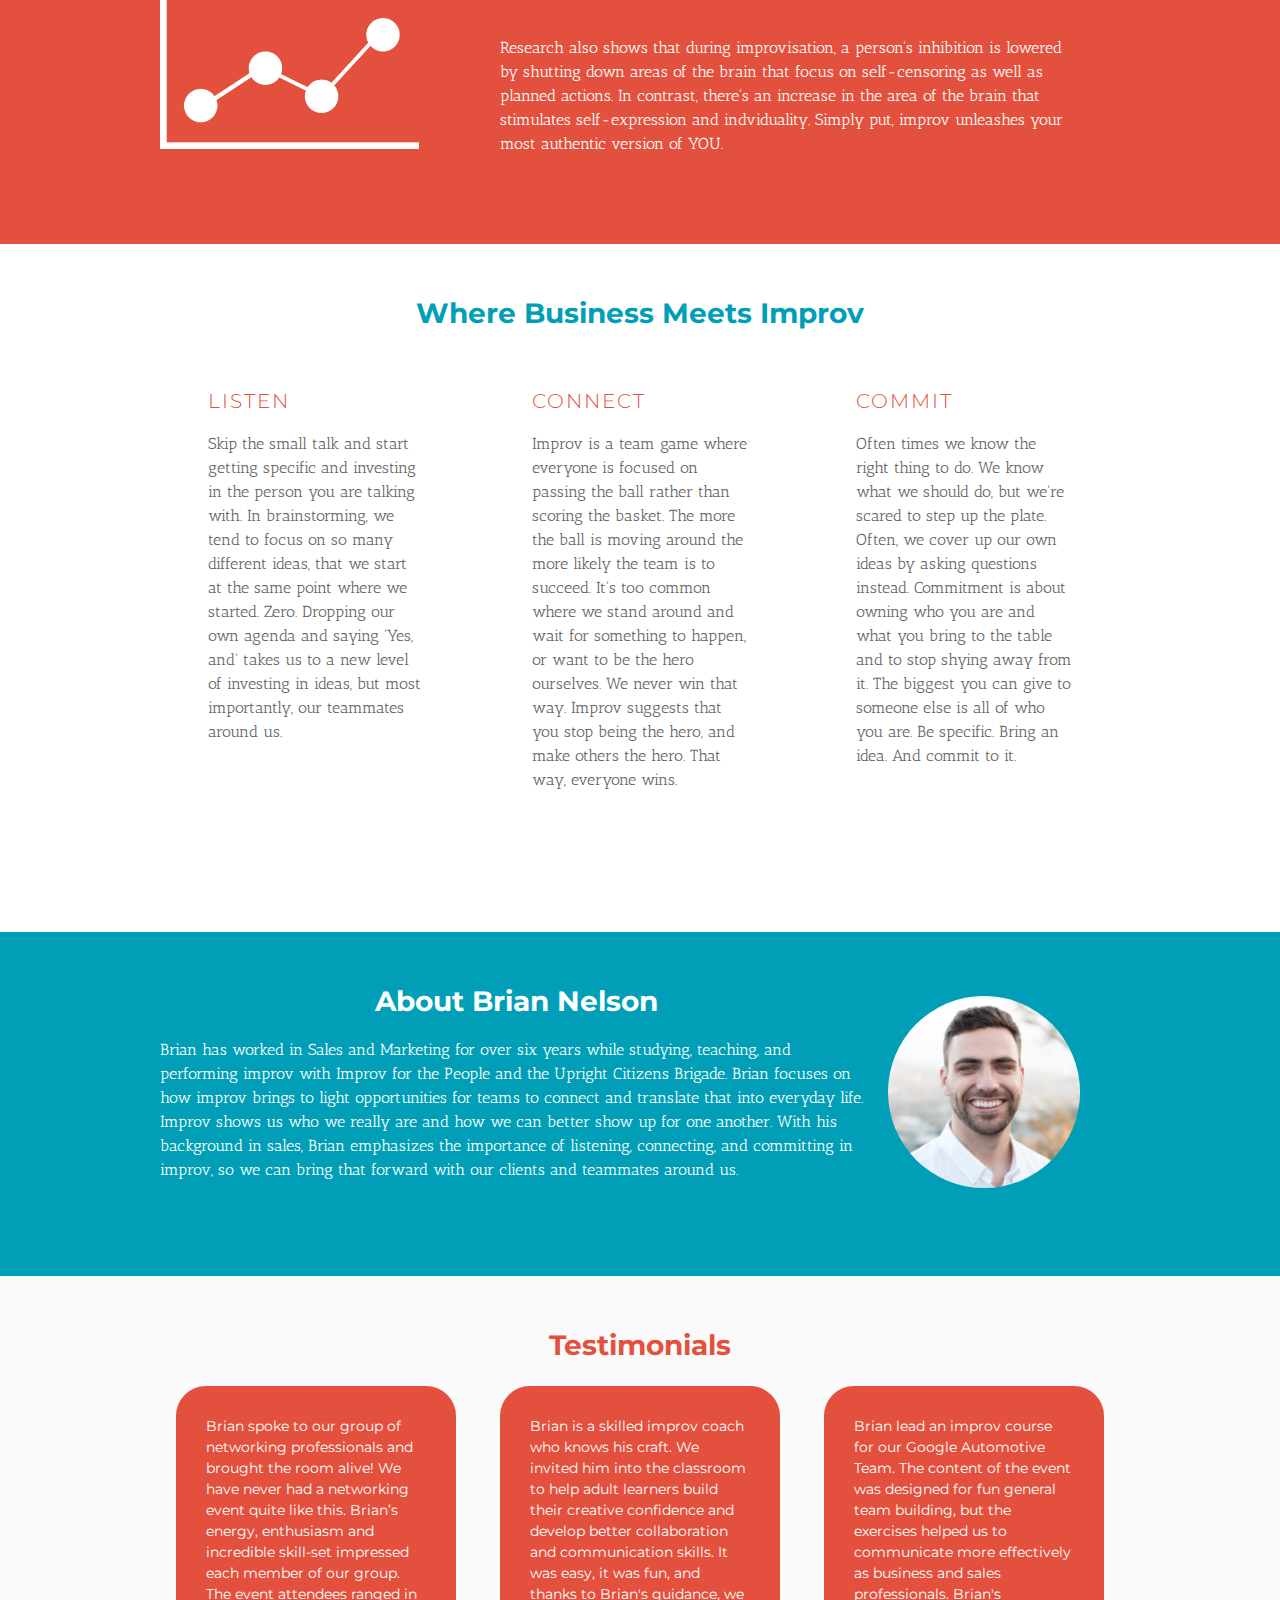
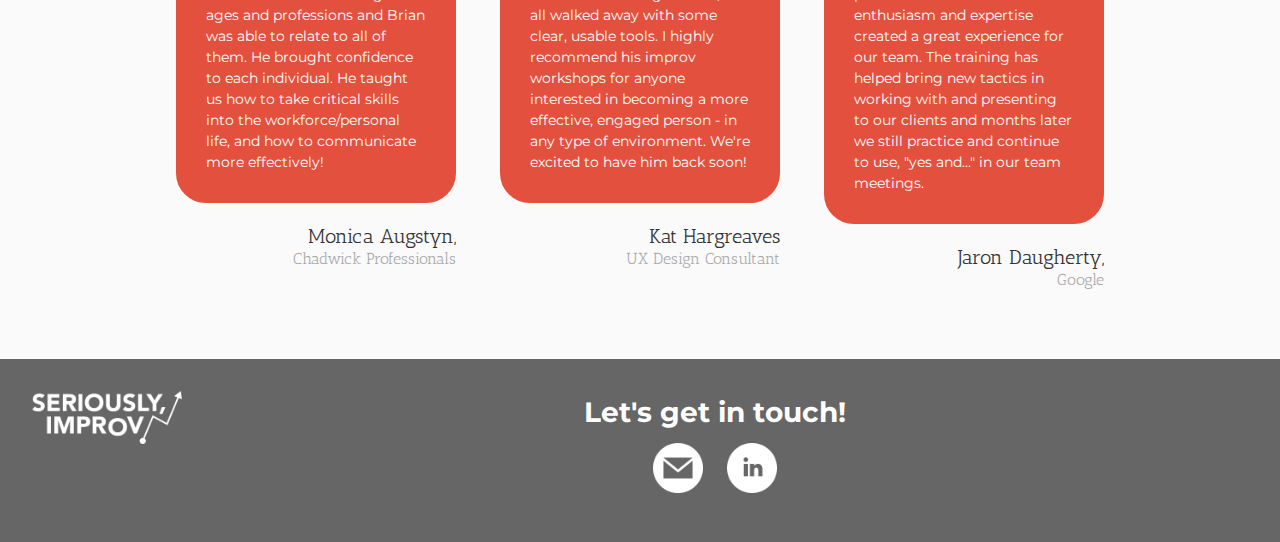
<file: unit8/index.html>
<!DOCTYPE html>
<html lang="en">
<head>
	<title>Seriously, Improv: Corporate Improv Training</title>
	<meta charset="utf-8">
	<meta name="viewport" content="width=device-width, initial-scale=1">
	<meta name="description" content="Corporate training to help your team connect, succeed, and grow">
  	<meta name="author" content="Brian Nelson">
	<link rel="stylesheet" type="text/css" href="css/style.css">
	<link rel="icon" href="favicon.ico">
</head>
<body>
	<header class="clearfix">
		<img src="images/silogo.png" class="img3" alt="Seriously, Improv">
		<nav>
			<a href="#whyimprov">Why Improv?</a>
			<a href="#research">The Research</a>
			<a href="#improvrules">Business Meets Improv</a>
			<a href="#aboutme">About Brian</a>
			<a href="#footer">Request Info</a>
		</nav>
	</header>
	<section id="intro">
		<div class="white"></div>
		<h1>seriously, <span class="red">improv</span></h1>
		<p>corporate training to help your team connect, succeed, and grow</p>
	</section>
	<section id="whyimprov">
		<h2 class="red">Why Improv?</h2>
		<div class="c2" id="copy">
			<p>Let me be the first to tell you. Improv is not about being funny. I know that may sound counter intuitive because when you go to an improv show, all you do is laugh. Right? What makes improv funny though is not in the funny one-liners, or the person who thinks they're a stand up comedian. The people who are best at improv are grounded in listening, investing in one idea, and supporting their teammates. It's not about being the best performer. It's aout being the best teammate.</p>

			<p>Often in life, teams create their own barriers of effective communication with another because they are missing the basic forms of communication. We get in our own way.</p>

			<p>Seriously, Improv is designed to help teams re-align with one another so they can properly have effective meetings, group mindsets, and fun throughout the whole process.</p>
		</div>
		<div class="c1 box">
			<span class="grey">Stop being</span><br>funny.<br><span class="grey">Start being</span><br>connected.
		</div>
	</section>
	<section id="research" class="clearfix">
		<div class="wrapper">
		<div class="c1">
			<img src="images/connection.png" class="chart" alt="Let's Look at the Research">
		</div>
		<div class="c2">	
		<h2>Let's Look at the Research</h2>
		<p>Research indicates that improv increases and improves blood flow in your brain. The same chemicals that go off in a Jazz Musicians' brain when they are playing with their team are the same that are seen in an improv scene. It's the balance of team play with individual expression. Groups that have improvised together have had more effective and creative team meetings and have led to higher sales growth.</p>

		<p>Research also shows that during improvisation, a person's inhibition is lowered by shutting down areas of the brain that focus on self-censoring as well as planned actions. In contrast, there's an increase in the area of the brain that stimulates self-expression and indviduality. Simply put, improv unleashes your most authentic version of YOU.</p>
		</div>
		</div>
	</section>
	<section id="improvrules" class="clearfix">
	<div class="wrapper">
		<h2 class="blue rules">Where Business Meets Improv</h2>
		<div class="column">
			<h4 class="red">Listen</h4>
			<p>Skip the small talk and start getting specific and investing in the person you are talking with. In brainstorming, we tend to focus on so many different ideas, that we start at the same point where we started. Zero. Dropping our own agenda and saying 'Yes, and' takes us to a new level of investing in ideas, but most importantly, our teammates around us.</p>
		</div>
		<div class="column">
			<h4 class="red">Connect</h4>
			<p>Improv is a team game where everyone is focused on passing the ball rather than scoring the basket. The more the ball is moving around the more likely the team is to succeed. It's too common where we stand around and wait for something to happen, or want to be the hero ourselves. We never win that way. Improv suggests that you stop being the hero, and make others the hero. That way, everyone wins.</p>
		</div>
		<div class="column">
			<h4 class="red">Commit</h4>
			<p>Often times we know the right thing to do. We know what we should do, but we're scared to step up the plate. Often, we cover up our own ideas by asking questions instead. Commitment is about owning who you are and what you bring to the table and to stop shying away from it. The biggest you can give to someone else is all of who you are. Be specific. Bring an idea. And commit to it.</p>
		</div>
		<div class="clearfix"></div>
	</div>
	</section>
	<section id="aboutme" class="clearfix">
	<div class="wrapper">
		<img src="images/brian.png" class="img1" alt="Brian Nelson">
			<h2>About Brian Nelson</h2>
			<p id="me">Brian has worked in Sales and Marketing for over six years while studying, teaching, and performing improv with Improv for the People and the Upright Citizens Brigade. Brian focuses on how improv brings to light opportunities for teams to connect and translate that into everyday life. Improv shows us who we really are and how we can better show up for one another. With his background in sales, Brian emphasizes the importance of listening, connecting, and committing in improv, so we can bring that forward with our clients and teammates around us.</p>
	</div>
	</section>
	<section id="testimonial" class="clearfix">
		<div class="wrapper">
			<h2 class="red rules">Testimonials</h2>
			<div class="column circle">
				<p>Brian spoke to our group of networking professionals and brought the room alive! We have never had a networking event quite like this. Brian’s energy, enthusiasm and incredible skill-set impressed each member of our group. The event attendees ranged in ages and professions and Brian was able to relate to all of them. He brought confidence to each individual. He taught us how to take critical skills into the workforce/personal life, and how to communicate more effectively!</p>
				<h5>Monica Augstyn,</h5><h6>Chadwick Professionals</h6>
			</div>
			<div class="column circle">
				<p>Brian is a skilled improv coach who knows his craft. We invited him into the classroom to help adult learners build their creative confidence and develop better collaboration and communication skills. It was easy, it was fun, and thanks to Brian's guidance, we all walked away with some clear, usable tools. I highly recommend his improv workshops for anyone interested in becoming a more effective, engaged person - in any type of environment. We're excited to have him back soon!</p>
				<h5>Kat Hargreaves</h5><h6>UX Design Consultant</h6>
			</div>
			<div class="column circle">
				<p>Brian lead an improv course for our Google Automotive Team. The content of the event was designed for fun general team building, but the exercises helped us to communicate more effectively as business and sales professionals. Brian's enthusiasm and expertise created a great experience for our team. The training has helped bring new tactics in working with and presenting to our clients and months later we still practice and continue to use, "yes and..." in our team meetings.</p>
				<h5>Jaron Daugherty,</h5><h6>Google</h6>
			</div>
			</div>	
	</section>
	<footer id="footer" class="clearfix">
		<img src="images/silogo.png" class="img3" alt="Seriously, Improv">
		<div id="touch">
		<h2>Let's get in touch!</h2>
		<a href="mailto:brianlion9@gmail.com"><img src="images/mail.png" class="social" alt="Email Me"></a>
		<a href="https://www.linkedin.com/in/brian-nelson-67527b23/"><img src="images/linkedin.png" class="social" alt="Connect on LinkedIn"></a>
		</div>
	</footer>
</body>
</html>
</file>
<file: unit1/CSS/style.css>
body {
    background-color: grey;
}

h1, p {
    color: gold;
}
</file>
<file: unit3/css/style.css>
body {
    background-color: #E8E4E4;
    text-align: left;

}

h1, h3 {
    color: black;
    font-family: verdana, sans-serif;
}

#slogan{
	font-style: italic;
}

p {
	font-family: verdana, sans-serif;

}

h1, h3, {
	font-weight: bold;
}

#aboutme {
	text-align: center;
}

#improvrules {
	text-align: left;
}
</file>
<file: unit4/css/style.css>
@import url('https://fonts.googleapis.com/css?family=Montserrat|Palanquin:400,700');
* { margin:0; padding:0; box-sizing:border-box; }
body {
    background-color: #FAFAFA;
    color:#333;
    font-family: 'Palanquin', sans-serif;
    font-size:16px;
    font-weight:400;
    line-height:1.5;
    text-align: left;
}
#slogan{
	font-style: italic;
}
p {
	margin: 2em;
	font-family: 'Montserrat';
}
h1 {
	font-weight: 700;
	font-size: 52px;
}
h2 {
	font-size:28px;
}
h3 {font-size: 20px
}
#aboutme {
	text-align: center;
}
#intro {
	background:url(../images/improvgroup.jpeg);
	background-size:cover;
	color:#fff;
	padding:10em 0 0;
	height:90vh;
}
</file>
<file: unit5/css/style.css>
@import url('https://fonts.googleapis.com/css?family=Montserrat:400,700|Roboto:400,700');
body {
    background-color: #FAFAFA;
    color:#333;
    font-family: 'Montserrat', sans-serif;
    font-size:16px;
    font-weight:400;
    line-height:1.5;
    text-align: left;
}
#slogan{
	font-style: italic;
}
p {
	margin: 1em 0 2.5em 0;
	font-family: 'Roboto';
}
h1 {
	font-weight: 700;
	font-size: 52px;
}
h2 {
	font-size:28px;
}
h3 {font-size: 20px
}
#aboutme {
	text-align: center;
    border: 1px black solid;
    padding: 10px;
    margin: 1em 0 2.5em 0;
}
#intro {
	background:url(../images/improvgroup.jpeg);
	background-size:cover;
	color:#fff;
	padding:10em 0 0;
	height:90vh;
}

header {
    padding: 10px;
    margin: 1em 0 2.5em 0;
}
#whyimprov {
    padding: 10px;
    margin: 1em 0 2.5em 0;
}
#improvrules {
    padding: 3em;
    margin: 1em 0 2.5em 0;
}
footer {
    padding: 10px;
    text-align: center;
    margin: 1em 0 2.5em 0;
}
section {
	padding: 3em;
	margin: 1em 0 2.5em 0;
}

nav {
  font-size: 1em;
  float: right;
}

nav a {
  text-decoration: none;
  color: #000000;
  margin: 1.5em;
}
</file>
<file: unit6/css/style.css>
@import url('https://fonts.googleapis.com/css?family=Montserrat:400,700|Roboto:400,700');
* { margin:0; padding:0; box-sizing:border-box; 
}
body {
    background-color: #FAFAFA;
    color:#333;
    font-family: 'Montserrat', sans-serif;
    font-size:16px;
    font-weight:400;
    line-height:1.5;
    text-align: left;
}
#slogan {
	font-style: italic;
}
#logo {
  margin: 1em 0 2.5em 0;
}
p {
	margin: 1em 0 2.5em 0;
	font-family: 'Roboto';
}
h1 {
	font-weight: 700;
	font-size: 52px;
}
h2 {
	font-size:28px;
}
h3 {
  font-size: 20px;
  text-transform: uppercase;
  letter-spacing: 2px;
  font-weight: 300;
  font-style: normal;
}
#aboutme {
	text-align: center;
  padding: .25em;
  margin: auto;
  padding: 1em;
  max-width: 80em;
  clear: both;
}
#intro {
	background:url(../images/improvgroup.jpeg);
	background-size:cover;
	color:#fff;
	padding:10em 0 0;
	height:90vh;
}
header {
    padding: 1em;
    margin: 1em;
}
.img1 {
    float: left;
    border-radius: 100%;
    width: 20%;
    margin: 1em 40px 2.5em 0;
}
#me {
    margin: 1em 0 2.5em 0;
}
#whyimprov {
    padding: 60px 0;
    margin: auto;
    width: 100%;
    max-width: 800px;
}
#improvrules {
    padding: .25em;
    margin: 0;
    color: #fff;
    background-color: #F95509 ;
    clear: both;
  }
footer {
    padding: 10px;
    text-align: center;
    margin: 1em 0 2.5em 0;
}
nav {
  font-size: 1em;
  float: right;
}
nav a {
  text-decoration: none;
  color: #2B2B2B;
  margin: 0;
  padding: 1.5em;
}
a:hover {
  color: #F95509;
  padding: 1.5em;
}
.logo {
  margin: 0;
  float: left;
}
#rules {
  text-align: center;
}
.column {
  width: 28%;
  padding: 2em;
  margin: 2%;
  float: left;
  color: #fff;
}
.clearfix:after {
  content: " ";
  visibility: hidden;
  display: block;
  height: 0;
  clear: both;
}
footer {
    text-align: center;
    clear: both;
    background-color: #333;
    color: #fff;
    margin: 0;
}
#research {
  text-align: left;
  margin: auto;
  padding: 2em;
  max-width: 80em;
}
.egg {
  background-color: #eee;
  width: 100%;
}
.wrapper {
  max-width: 80em;
  margin: 0 auto;
}
.chart {
  float: right;
  width: 20%;
  border-radius: 10%;
  margin: 1em 40px 2.5em 0;
}
#sup {
  margin: 1em 0 2.5em 0;
  font-style: italic;
}
</file>
<file: unit7/css/style.css>
@import url('https://fonts.googleapis.com/css?family=Antic+Slab|Montserrat:400,500,600,700,800');
* { margin:0; padding:0; box-sizing:border-box; 
}
body {
    background-color: #FAFAFA;
    color:#333;
    font-family: 'Montserrat', sans-serif;
    font-size:16px;
    font-weight:400;
    line-height:1.5;
    text-align: left;
}
#logo {
  margin: 1em 0 2.5em 0;
}
p {
	margin: 1em 0 2.5em 0;
	font-family: 'Antic Slab', serif;
  z-index: 9;
  position: relative;
}
h1 {
	font-weight: 700;
	font-size: 52px;
  z-index: 9;
  position: relative;
}
h2 {
	font-size:28px;
}
h3 {
  font-size: 28px;
  font-weight: 700;
}
h4 {
  font-size: 20px;
  text-transform: uppercase;
  letter-spacing: 2px;
  font-weight: 300;
  font-style: normal;
}
#aboutme {
	text-align: center;
  clear: both;
  background-color: #009FB7;
  color: #fff;
}
#aboutme .wrapper,
#research .wrapper {
  max-width: 60em;
}
#intro {
	color:#666;
	height:90vh;
  text-align: center;
  padding: 30vh 0;
  font-size: 100px;
  position: relative;
}
#intro p{
  font-size: 20px;
}
header {
  padding: 1em;
  color: #fff;
  background-color: #009FB7;
}
.img1 {
    float: right;
    border-radius: 100%;
    width: 20%;
    margin: 1em 40px 2.5em 0;
}
#me {
    margin: 1em 0 2.5em 0;
    text-align: left;
}
#whyimprov {
    margin: auto;
    width: 100%;
    max-width: 1000px;
}
#improvrules {
    margin: 0;
    color: #666;
    background-color: #fff ;
    clear: both;
  }
footer {
    padding: 10px;
    text-align: center;
    margin: 1em 0 2.5em 0;
}
nav {
  font-size: 1em;
  float: right;
}
nav a {
  text-decoration: none;
  color: #2B2B2B;
  margin: 0;
  padding: 1.5em;
  color: #fff;
}
nav a:hover {
  color: #E3513E;
}
.logo {
  margin: 0;
  float: left;
}
#rules {
  text-align: center;
}
.column {
  width: 28%;
  padding: 2em;
  margin: 2%;
  float: left;
}
.clearfix:after {
  content: " ";
  visibility: hidden;
  display: block;
  height: 0;
  clear: both;
}
footer {
    text-align: center;
    clear: both;
    background-color: #333;
    color: #fff;
    margin: 0;
}
#research {
  text-align: left;
  margin: auto;
  max-width: 100%;
  background: #E3513E;
  color: #fff;
}
.wrapper {
  margin: auto;
  width: 100%;
  max-width: 1000px;
}
.chart {
  float: left;
  width: 20%;
  margin: 1em 40px 2.5em 0;
}
#sup {
  margin: 1em 0 2.5em 0;
}
#funny {
  color: #fff;
  text-align: center;
  padding: 1.5em;
  margin: 0 auto;
  width: 100%;
  max-width: 80em;
  letter-spacing: 1.5px;
}
.grey{
  color: #666;
}
#box{
  float: right;
  border: 3px solid #009FB7;
  border-radius: 2%;
  color: #E3513E;
  padding: 1.25em;
  margin: 0 2em 1em 2em;
  text-align: center;
  font-size: 28px;
  font-weight: 600;
}
.red{
  color: #E3513E;
}
.blue{
  color: #009FB7;
}
section{
  padding: 3em 0;
}
#bg{
  position: absolute;
  width: 100%;
  height: 100%;
  opacity: .4;
  background:url(../images/improvgamecopy.png);
  background-size:cover;
  z-index: 1;
  top: 0;
}
.img2{
  height: 5%;
  width: 5%; 
}
.c1{
  width: 25%;
}
.c2{
  width: 60%;
}
</file>
<file: unit8/css/style.css>
@import url('https://fonts.googleapis.com/css?family=Antic+Slab|Montserrat:400,500,600,700,800');
* { margin:0; padding:0; box-sizing:border-box; 
}
body {
  background-color: #FAFAFA;
  color:#333;
  font-family: 'Montserrat', sans-serif;
  font-size:16px;
  font-weight:400;
  line-height:1.5;
  text-align: left;
}
#logo {
  margin: 1em 0 2.5em 0;
}
p {
	margin: 1em 0 2.5em 0;
	font-family: 'Antic Slab', serif;
  z-index: 9;
  position: relative;
}
h1 {
	font-weight: 700;
	font-size: 52px;
  z-index: 9;
  position: relative;
  line-height: 1.05em;
}
h2 {
	font-size:28px;
}
h3 {
  font-size: 28px;
  font-weight: 700;
}
h4 {
  font-size: 20px;
  text-transform: uppercase;
  letter-spacing: 2px;
  font-weight: 300;
  font-style: normal;
}
#aboutme {
	text-align: center;
  clear: both;
  background-color: #009FB7;
  color: #fff;
}
#aboutme .wrapper,
#research .wrapper {
  max-width: 60em;
}
#intro {
	color:#666;
  text-align: center;
  padding: 30vh 0;
  font-size: 100px;
  position: relative;
  clip-path: polygon(0 10%, 100% 0%, 100% 90%, 0 100%);
  -webkit-clip-path: polygon(0 10%, 100% 0%, 100% 90%, 0 100%);
  background:url(../images/improvgame.jpg);
  background-size:cover;
  margin: -15px 0 0 0;
  background-position: center center;
}
#intro p{
  font-size: 20px;
}
#intro .white{
  background: rgba(255,255,255,0.7);
  position: absolute;
  top: -10%;
  left: 0;
  height: 120%;
  width: 100%;
}

header {
  padding: 1em 1em .25em 1em;
  color: #fff;
  background-color: #009FB7;
  position: relative;
  z-index: 11;
}
.img1 {
    float: right;
    border-radius: 100%;
    width: 20%;
    margin: 1em 40px 2.5em 1em;
}
#me {
    margin: 1em 0 2.5em 0;
    text-align: left;
}
#whyimprov {
    margin: auto;
    width: 100%;
    max-width: 1000px;
}
section#improvrules {
    margin: 0;
    color: #666;
    background-color: #fff ;
    clear: both;
    text-align: center;
  }
nav {
  font-size: 1em;
  float: right;
  margin: 1em;
}
nav a {
  text-decoration: none;
  color: #2B2B2B;
  margin: 0;
  padding: 1.5em;
  color: #fff;
}
nav a:hover {
  color: #E3513E;
}
.logo {
  margin: 0;
  float: left;
}
.rules {
  text-align: center;
}
.column {
  width: 28%;
  padding: 2em;
  margin: 2%;
  vertical-align: top;
  display: inline-block;
  text-align: left;
}
.clearfix:after {
  content: " ";
  visibility: hidden;
  display: block;
  height: 0;
  clear: both;
}
footer {
    text-align: center;
    clear: both;
    background-color: #666;
    color: #fff;
    margin: auto;
    max-width: 100%;
    width: 100%;
    padding: 2em;
}
#research {
  text-align: left;
  margin: auto;
  max-width: 100%;
  width: 100%;
  background: #E3513E;
  color: #fff;
}
.wrapper {
  margin: auto;
  width: 100%;
  max-width: 1000px;
}
.chart {
  width: 100%;
  display: inline-block;
  padding: 0 10% 0 0;
}
#sup {
  margin: 1em 0 2.5em 0;
}
.box{
  float: right;
  border: 4px solid #009FB7;
  border-radius: 2%;
  color: #E3513E;
  padding: 1em;
  margin: 0;
  text-align: center;
  font-size: 33px;
  font-weight: 700;
}
.grey{
  color: #666;
}
.red{
  color: #E3513E;
}
.blue{
  color: #009FB7;
}
section{
  padding: 3em 0;
}


.social{
  margin: 10px;
  width: 100%;
  max-width: 50px;
}
.c1{
  width: 30%;
  display: inline-block;
}
.c2{
  width: 60%;
  display: inline-block;
}
#research .c2{
  margin: 0 0 0 5%;
}
.circle h5, 
.circle h6 {
  font-size: 20px;
  margin: 10px 0 0 0;
  line-height: 1.3em;
  text-align: right;
  font-weight: 400;
  font-family: 'Antic Slab', serif;
}
.circle h6 {
  margin: 0;
  font-size: 16px;
  opacity: 0.4;
}
.circle p {
  padding: 2em;
  border: 2px solid #E3513E;
  background: #E3513E;
  color: #fff;
  border-radius: 30px;
  margin: 0 0 20px 0;
  font-family: 'Montserrat', sans-serif;
  font-size: 14px;
}
.circle{
  padding: 0;
}
section#testimonial{
  text-align: center;
}
.img3{
  width: 150px;
}
#footer .img3{
  float: left;
}
@media only screen and (max-width: 1180px) {
  #intro {
    margin: 0 0 20% 0;
  }
  .box {
    padding: 1em;
    margin: .5em auto 0 auto;
    float: none;
    line-height: 1.5em;
  }
  #whyimprov {
    float: none;
    width: 100%;
    padding: 2em;
    margin: 2em auto;
  }
  #research {
    float: none;
    width: 100%;
    padding: 2em;
  }
  .chart {
    float: none;
    width: 100%;
    padding: 0 30px 10px 0;
    margin: .5em auto;
  }
  #aboutme {
    float: none;
    width: 100%;
    padding: 2em;
  }
  .img1 {
    float: none;
    width: 17em;
    padding: 1em;
    margin: 1em;
  }
  nav {
    display: block;
    margin: 0;
    padding: .25em;
    float: none;
    font-size: 0;
  }
  nav a {
    display: inline-block;
    border-radius: 4px;
    font-size: 14px;
    margin: 2px;
    padding: 5px 10px;
  }
  nav a:hover{
    background: #fff;
  }
  .img3 {
    max-width: 20em;
    width: 100%;
    margin: 1em 0;
  }
  header .img3{
    margin:1em 0 0 0;
  }
  .c1 {
    width:100%;
  }
  .c2,
  #research .c2{
    width:100%;
    margin: 0;
  }
  header {
    text-align: center;
    padding: 1.5em;
    margin: 0 auto;
    float: none;
    display: block;
  }
  .img2 {
    width: 5em;
  }
  .rules{
    margin: .5em 0;
    line-height: 1.3em;
  }
  #improvrules {
    float: none;
    width: 100%;
    padding: 2em;
  }
  #testimonial {
    float: none;
    width: 100%;
    padding: 2em;
  }
  .column {
    float: none;
    width: 100%;
    padding: 1em 0;
    margin: 0;
  }
}
</file>
